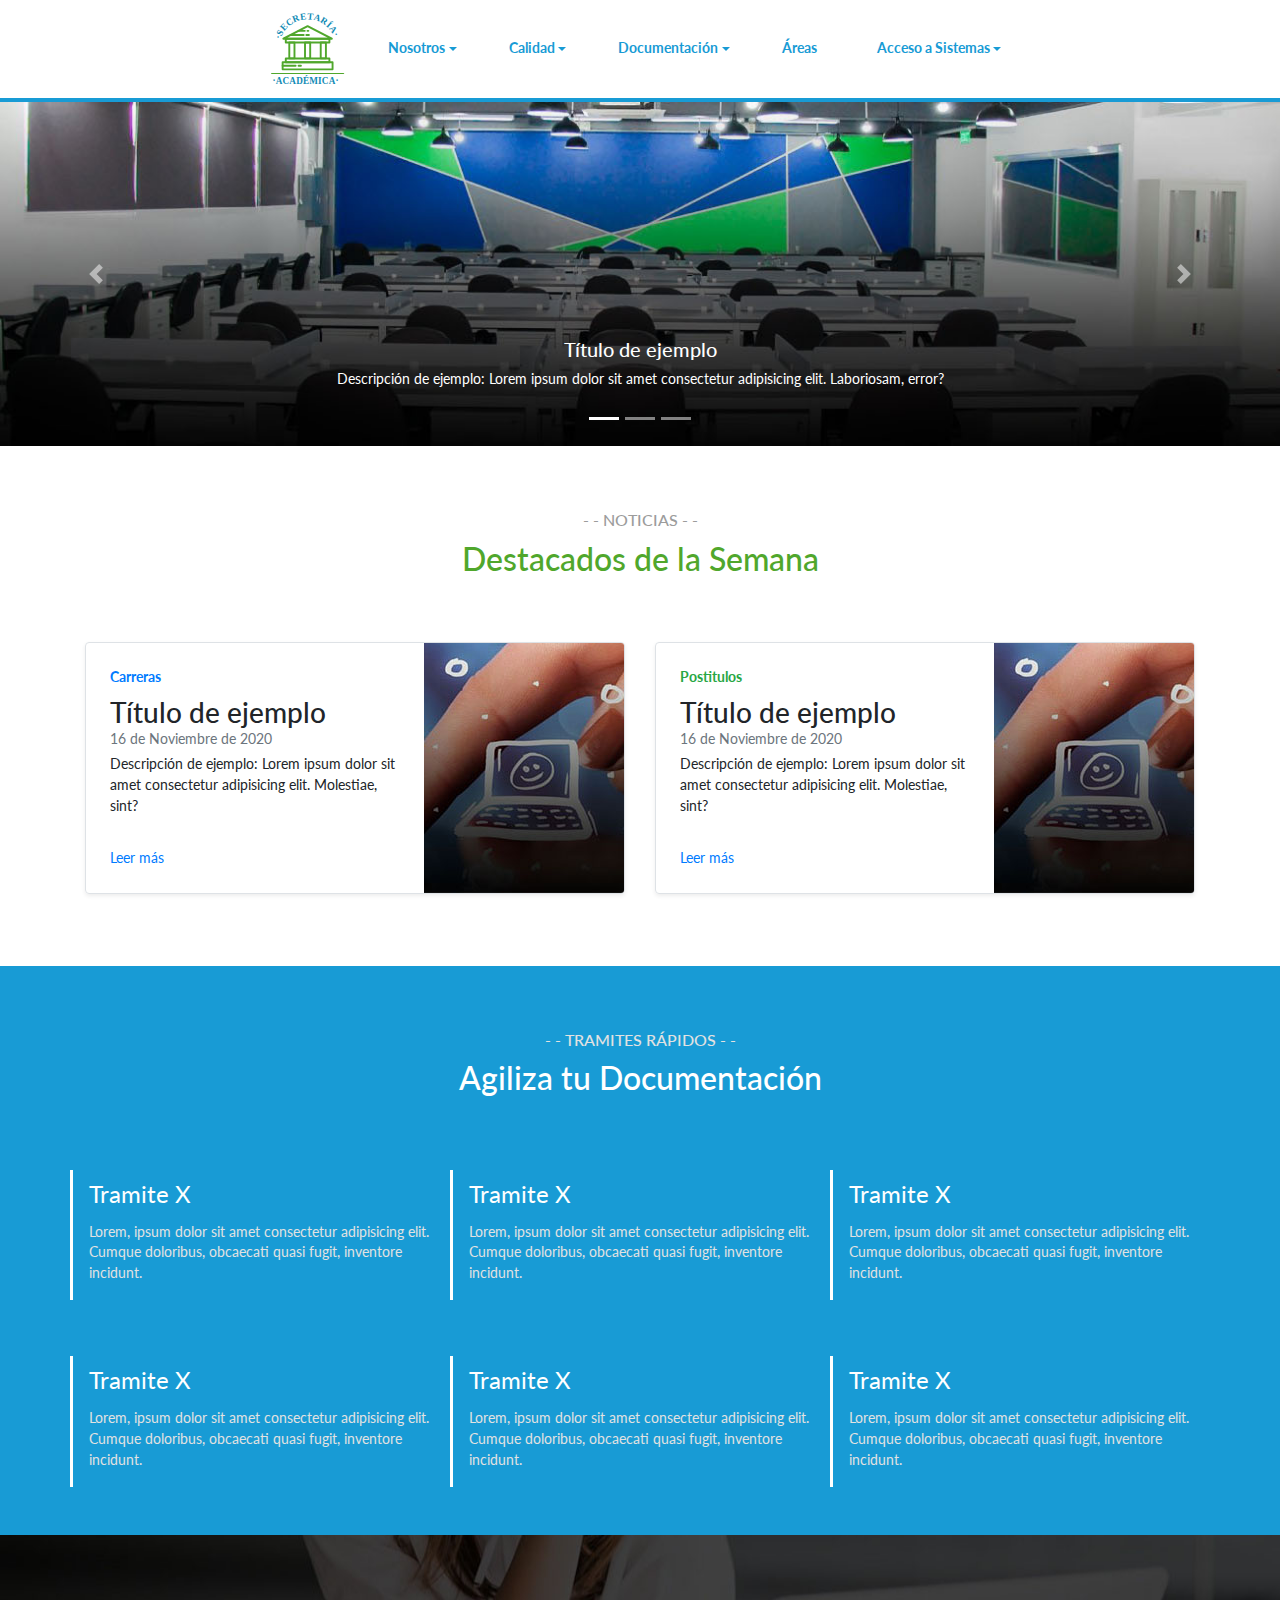
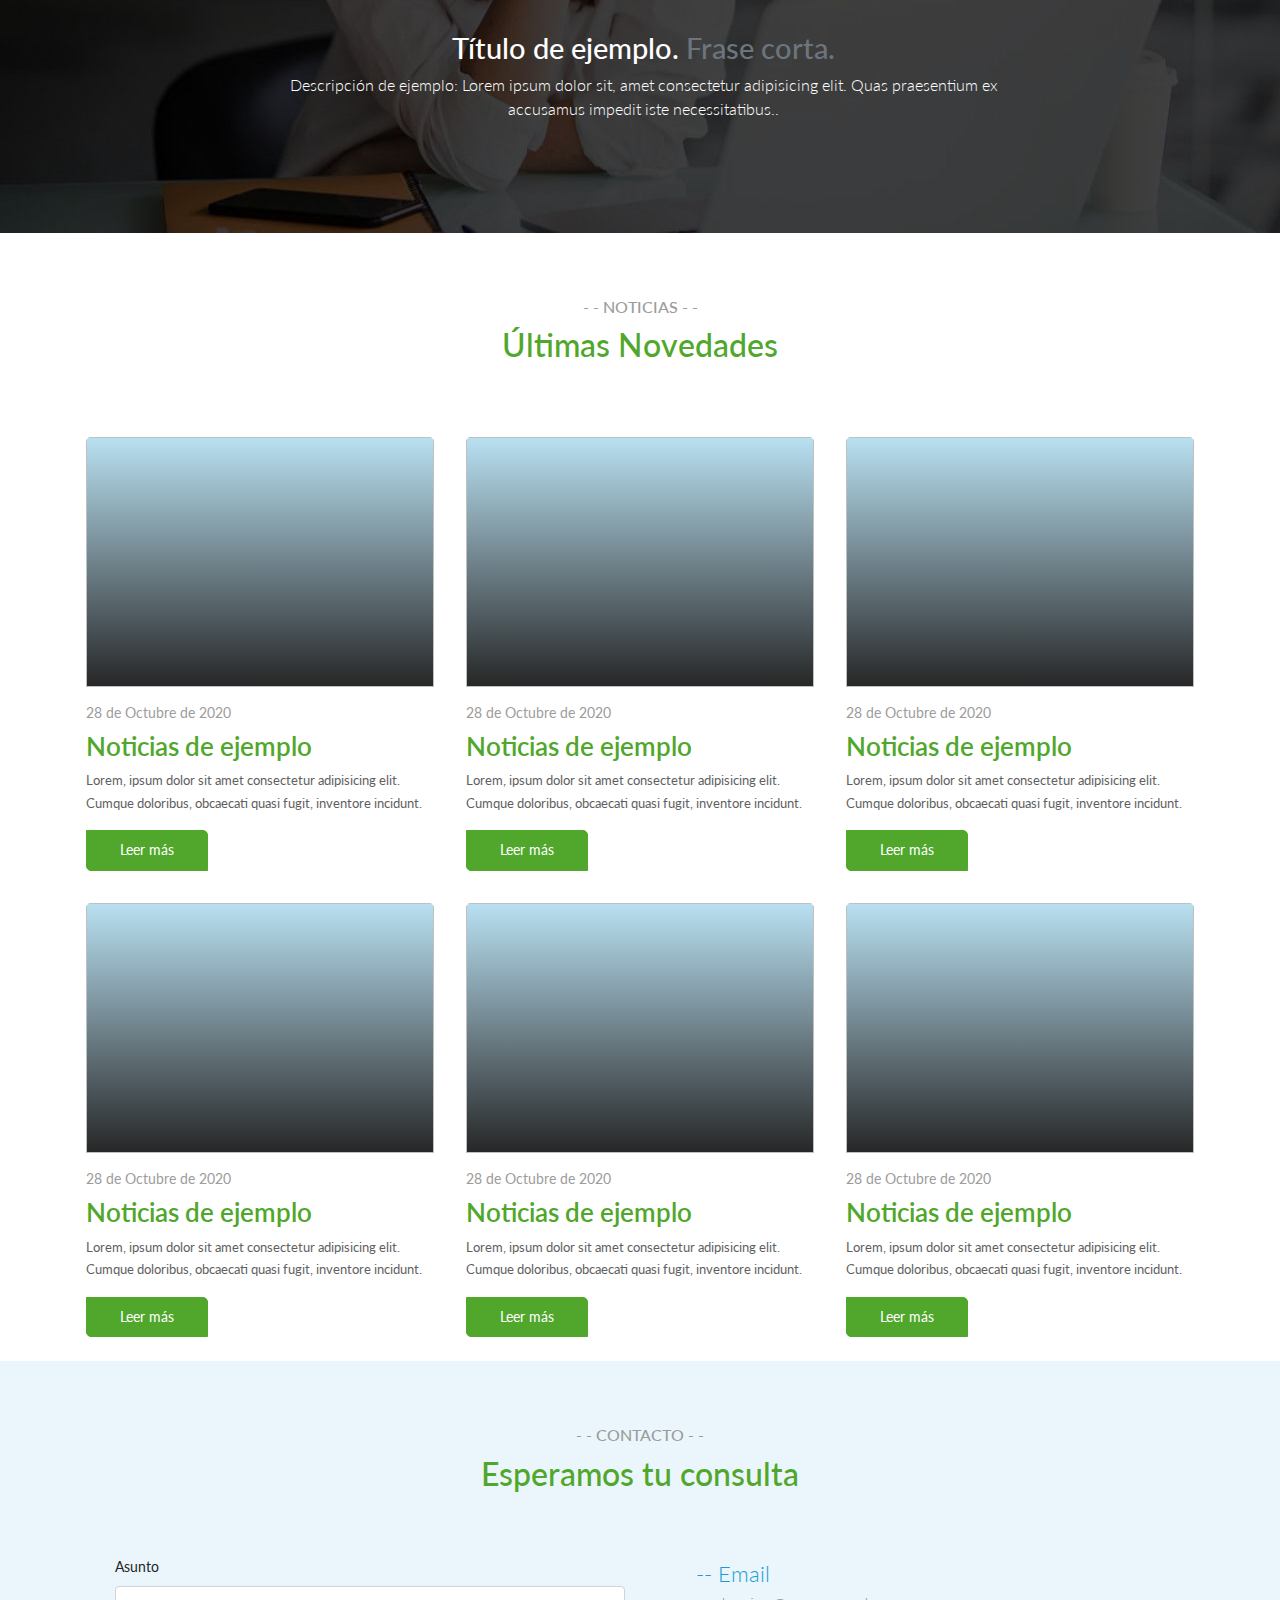
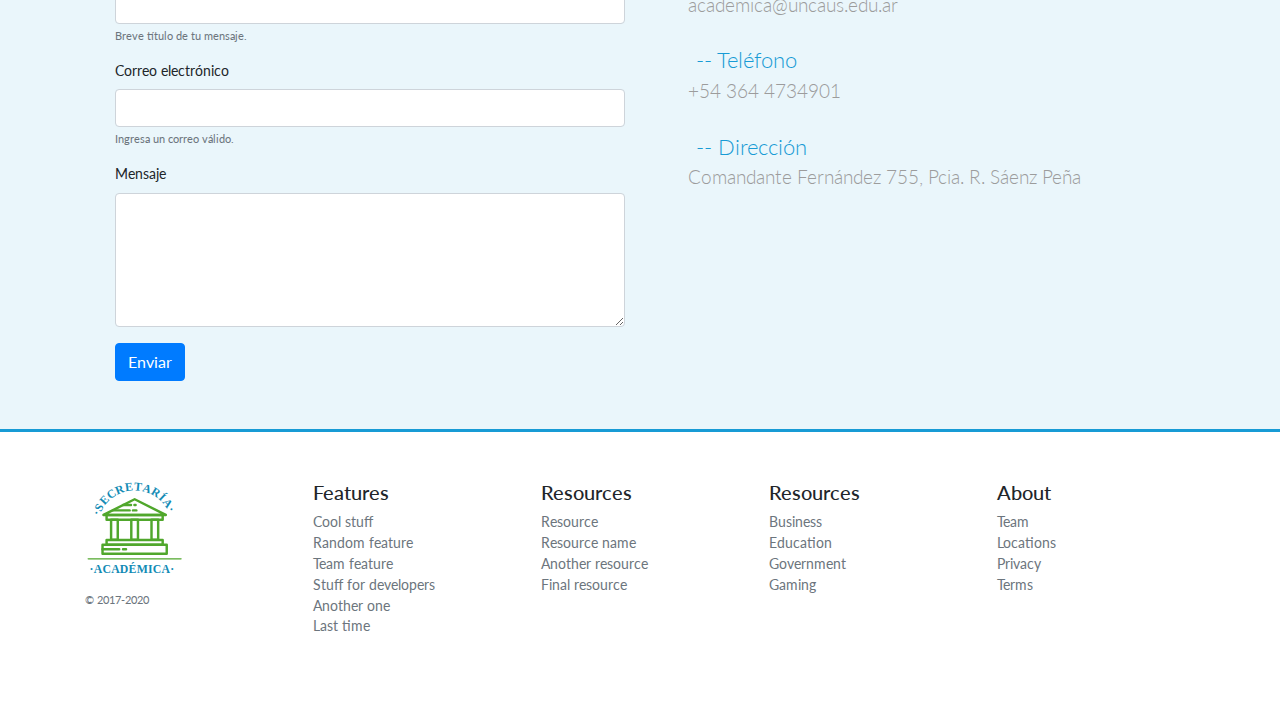
<file: index.html>
<!DOCTYPE html>
<html lang="en">
<head>
	<meta charset="UTF-8">
	<meta name="viewport" content="width=device-width, initial-scale=1.0">
	<title>Secretaría Académica | Universidad Nacional del Chaco Austral</title>
	<link href="images/favicon.ico" rel="shortcut icon" type="image/vnd.microsoft.icon">

	<!-- Bootstrap -->
	<link rel="stylesheet" href="assets/css/bootstrap.css">

	<!-- Google Fonts -->
	<link href="https://fonts.googleapis.com/css2?family=Lato:wght@400;700;900&display=swap" rel="stylesheet">

	<!-- FontAwesome -->
	<link rel="stylesheet" href="https://cdnjs.cloudflare.com/ajax/libs/font-awesome/5.15.1/css/all.min.css" integrity="sha512-+4zCK9k+qNFUR5X+cKL9EIR+ZOhtIloNl9GIKS57V1MyNsYpYcUrUeQc9vNfzsWfV28IaLL3i96P9sdNyeRssA==" crossorigin="anonymous" />

	<!-- Style -->
	<link rel="stylesheet" href="style.css">
</head>
<body>
	<!-- Menu -->
	<nav class="menu w-100 p-0 m-0">
		<div class="container">
			<ul class="w-100 d-flex justify-content-center align-items-center p-0 m-0">

				<!-- Logo -->
				<img src="images/logos/5.svg" class="mr-3" alt="Logo Secretaría Académica" width="7%" style="margin: .7rem 1rem;"> <!-- // Logo-->

				<!-- Menu: NOSOTROS -->
				<li class="p-0 my-0 mx-3">
					<button class="dropdown-toggle" type="button" id="dropdownMenuButton" data-toggle="dropdown" aria-haspopup="true" aria-expanded="false">
						Nosotros
					</button>
					<div class="dropdown-menu" aria-labelledby="dropdownMenuButton">
						<a class="dropdown-item my-1" href="mision.html" target="_blank"><i class="fas fa-university mr-3"></i>Misión</a>
						<a class="dropdown-item my-1" href="vision.html" target="_blank"><i class="far fa-eye mr-3"></i>Visión</a>
						<a class="dropdown-item my-1" href="secretario.html" target="_blank"><i class="far fa-user mr-3"></i>Secretario</a>
						<a class="dropdown-item my-1" href="conocenos.html" target="_blank"><i class="far fa-comments mr-3"></i>Conocenos</a>
					</div>
				</li> <!-- // Menu: NOSOTROS -->

				<!-- Menu: CALIDAD -->
				<li class="p-0 my-0 mx-3">
					<button class="dropdown-toggle" type="button" id="dropdownMenuButton2" data-toggle="dropdown" aria-haspopup="true" aria-expanded="false">
						Calidad
					</button>
					<div class="dropdown-menu" aria-labelledby="dropdownMenuButton2">
						<!-- elementos padre -->
						<a class="dropdown-item my-1" href="#" target="_blank"><i class="fas fa-fire-alt mr-3"></i>Planeamiento</a>
							<!-- elementos hijos -->
							<a class="dropdown-item my-1" href="funcion.html" target="_blank"><i class="fas fa-fire-alt mr-3"></i>Función</a>
							<a class="dropdown-item my-1" href="ordenanzaconeau.html" target="_blank"><i class="fas fa-bullhorn mr-3"></i>Ordenanzas CONEAU</a>
							<a class="dropdown-item my-1" href="accesoconeau.html" target="_blank"><i class="fas fa-book mr-3"></i>Acceso a CONEAU</a>
							<a class="dropdown-item my-1" href="mailto:planeamiento@uncaus.edu.ar" target="_blank"><i class="fas fa-book mr-3"></i>planeamiento@uncaus.edu.ar</a>
					</div>
				</li> <!-- // Menu: CALIDAD -->

				<!-- Menu: DOCUMENTACIÓN -->
				<li class="p-0 my-0 mx-3">
					<button class="dropdown-toggle" type="button" id="dropdownMenuButton3" data-toggle="dropdown" aria-haspopup="true" aria-expanded="false">
						Documentación
					</button>
					<div class="dropdown-menu" aria-labelledby="dropdownMenuButton3">
						<a class="dropdown-item my-1" href="funcion.html" target="_blank"><i class="fas fa-scroll mr-3"></i>Resoluciones</a>
						<a class="dropdown-item my-1" href="ordenanzaconeau.html" target="_blank"><i class="far fa-file-alt mr-3"></i>Disposiciones</a>
					</div>
				</li> <!-- // Menu: DOCUMENTACIÓN -->

				<!-- Menu: ÁREAS -->
				<li class="p-0 my-0 mx-3">
					<button class="megaMenu-click d-flex justify-content-center align-items-center">
						Áreas<i class="fas fa-sort-down ml-2"></i>
					</button>
				</li> <!-- // Menu: ÁREAS -->
				
				<!-- Menu: ACCESO A SISTEMAS -->
				<li class="p-0 my-0 mx-3">
					<button class="dropdown-toggle" type="button" id="dropdownMenuButton5" data-toggle="dropdown" aria-haspopup="true" aria-expanded="false">
						Acceso a Sistemas
					</button>
					<div class="dropdown-menu" aria-labelledby="dropdownMenuButton5">
						<a class="dropdown-item my-1" href="http://virtual.uncaus.edu.ar/" target="_blank"><i class="fas fa-chalkboard-teacher mr-3"></i>Educación Virtual</a>
						<a class="dropdown-item my-1" href="#" target="_blank"><i class="fas fa-book-open mr-3"></i>Biblioteca</a>
					</div>
				</li> <!-- // Menu: ACCESO A SISTEMAS -->
			</ul>
		</div>
	</nav>
	<!-- /Menu -->

	<!-- Soporte Mega Menu -->
	<div class="soporte w-100 position-relative">
		<!-- MEGA MENU -->
		<div class="megaMenu menu-none flex-column flex-lg-row justify-content-between align-items-start">
			<div class="megaMenu-items">
				<!-- Elemento Padre -->
				<span class="megaMenu-title">Gestión de Alumnos</span>
				<!-- Elementos Hijos -->
				<a class="my-1" href="https://guarani3.uncaus.edu.ar/guarani/" target="_blank"><i class="fas fa-laptop mr-3"></i>SIU Guaraní</a>
				<a class="my-1" href="https://mesas.uncaus.edu.ar" target="_blank"><i class="fas fa-pencil-alt mr-3"></i>Mesas</a>
				<a class="my-1" href="http://aulero.uncaus.edu.ar/" target="_blank"><i class="fas fa-building mr-3"></i>Aulero</a>
				<a class="my-1" href="#" target="_blank"><i class="fas fa-tachometer-alt mr-3"></i>Trámites Rápidos</a>
				<a class="my-1" href="mailto:infoalumnado@uncaus.edu.ar"><i class="far fa-envelope mr-3"></i>Contacto 1</a>
				<a class="my-1" href="mailto:alumnado@uncaus.edu.ar"><i class="far fa-envelope mr-3"></i>Contacto 2</a>
			</div>

			<div class="megaMenu-items">
				<!-- Elemento Padre -->
				<span class="megaMenu-title">Títulos</span>
				<!-- Elementos Hijos -->
				<a class="my-1" href="#" target="_blank"><i class="fas fa-level-up-alt mr-3"></i>Estado de Trámite (SIDCer)</a>
				<a class="my-1" href="#" target="_blank"><i class="fas fa-scroll mr-3"></i>Resoluciones Ministeriales</a>
				<a class="my-1" href="#" target="_blank"><i class="fas fa-tasks mr-3"></i>Requisitos para el trámite</a>
				<a class="my-1" href="#" target="_blank"><i class="fas fa-thumbtack mr-3"></i>Novedades</a>
				<a class="my-1" href="mailto:jose@uncaus.edu.ar"><i class="far fa-envelope mr-3"></i>Contcto</a>
			</div>

			<div class="megaMenu-items">
				<!-- Elemento Padre -->
				<span class="megaMenu-title">Equivalencias</span>
				<a class="my-1" href="#" target="_blank"><i class="fas fa-laptop mr-3"></i>Acceso al Sistema</a>
				<a class="my-1" href="#" target="_blank"><i class="fas fa-clipboard-list mr-3"></i>Requisitos</a>							
				<a class="my-1" href="#" target="_blank"><i class="fas fa-mouse mr-3"></i>Tutoriales</a>							
				<a class="my-1" href="mailto:consultasequivalencias@uncaus.edu.ar"><i class="far fa-envelope mr-3"></i>Contacto</a>
			</div>

			<div class="megaMenu-items">
				<!-- Elemento Padre -->
				<span class="megaMenu-title">Pedagogía</span>
				<a class="my-1" href="#" target="_blank"><i class="far fa-address-book mr-3"></i>Mayores de 25</a>
				<a class="my-1" href="#" target="_blank"><i class="far fa-lightbulb mr-3"></i>Orientación</a>							
				<a class="my-1" href="#" target="_blank"><i class="fas fa-award mr-3"></i>Asesoramiento a docentes</a>							
				<a class="my-1" href="mailto:contacto@uncaus.edu.ar"><i class="far fa-envelope mr-3"></i>Contacto</a>
			</div>

			<div class="megaMenu-items">
				<!-- Elemento Padre -->
				<span class="megaMenu-title">Posgrado</span>
				<a class="my-1" href="http://posgrado.uncaus.edu.ar/" target="_blank"><i class="fas fa-laptop mr-3"></i>Acceso al Sistema</a>
			</div>
		</div> <!-- MEGA MENU -->
	</div>
	<!-- /Soporte Mega Menu -->

	<!-- Slider -->
	<div id="carouselExampleCaptions" class="carousel slide" data-ride="carousel">
		<ol class="carousel-indicators">
			<li data-target="#carouselExampleCaptions" data-slide-to="0" class="active"></li>
			<li data-target="#carouselExampleCaptions" data-slide-to="1"></li>
			<li data-target="#carouselExampleCaptions" data-slide-to="2"></li>
		</ol>
		<div class="carousel-inner">
			<div class="carousel-item active">
				<img src="images/1.jpg" class="d-block w-100" alt="...">
				<div class="carousel-caption d-none d-md-block">
					<h5>Título de ejemplo</h5>
					<p>Descripción de ejemplo: Lorem ipsum dolor sit amet consectetur adipisicing elit. Laboriosam, error?</p>
				</div>
			</div>
			<div class="carousel-item">
				<img src="images/2.jpg" class="d-block w-100" alt="...">
				<div class="carousel-caption d-none d-md-block">
					<h5>Título de ejemplo</h5>
					<p>Descripción de ejemplo: Lorem ipsum dolor sit amet consectetur adipisicing elit. Laboriosam, error?</p>
				</div>
			</div>
			<div class="carousel-item">
				<img src="images/3.jpg" class="d-block w-100" alt="...">
				<div class="carousel-caption d-none d-md-block">
					<h5>Título de ejemplo</h5>
					<p>Descripción de ejemplo: Lorem ipsum dolor sit amet consectetur adipisicing elit. Laboriosam, error?</p>
				</div>
			</div>
		</div>
		<a class="carousel-control-prev" href="#carouselExampleCaptions" role="button" data-slide="prev">
			<span class="carousel-control-prev-icon" aria-hidden="true"></span>
			<span class="sr-only">Previous</span>
		</a>
		<a class="carousel-control-next" href="#carouselExampleCaptions" role="button" data-slide="next">
			<span class="carousel-control-next-icon" aria-hidden="true"></span>
			<span class="sr-only">Next</span>
		</a>
	</div>
	<!-- /Slider -->

	<!-- Noticias Trend -->
	<section id="trend">
		<div class="container">
			<div class="row d-flex justify-content-center align-items-center">
				<div class="section-title p-0 my-5 mx-0">
					<h2 data-heading="- - Noticias - -" class="text-center m-0 py-3 px-0">Destacados de la Semana</h2>
				</div>
			</div>
			<div class="row mt-0 mb-5">
				<div class="col-md-6">
					<div class="row no-gutters border rounded overflow-hidden flex-md-row mb-4 shadow-sm h-md-250 position-relative">
						<div class="col p-4 d-flex flex-column position-static">
							<strong class="d-inline-block mb-2 text-primary">Carreras</strong>
							<h3 class="mb-0">Título de ejemplo</h3>
							<div class="mb-1 text-muted">16 de Noviembre de 2020</div>
							<p class="card-text mb-auto">Descripción de ejemplo: Lorem ipsum dolor sit amet consectetur adipisicing elit. Molestiae, sint?</p>
							<a href="#" class="stretched-link">Leer más</a>
						</div>
						<div class="col-auto d-none d-lg-block">
							<img src="images/destacado.jpg" alt="" height="250" width="200">
						</div>
					</div>
				</div>
				<div class="col-md-6">
					<div class="row no-gutters border rounded overflow-hidden flex-md-row mb-4 shadow-sm h-md-250 position-relative">
						<div class="col p-4 d-flex flex-column position-static">
							<strong class="d-inline-block mb-2 text-success">Postitulos</strong>
							<h3 class="mb-0">Título de ejemplo</h3>
							<div class="mb-1 text-muted">16 de Noviembre de 2020</div>
							<p class="card-text mb-auto">Descripción de ejemplo: Lorem ipsum dolor sit amet consectetur adipisicing elit. Molestiae, sint?</p>
							<a href="#" class="stretched-link">Leer más</a>
						</div>
						<div class="col-auto d-none d-lg-block">
							<img src="images/destacado.jpg" alt="" height="250" width="200">
						</div>
					</div>
				</div>
			</div>
		</div>
	</section>

	<!-- /Noticias Trend -->

	<!-- Tramites rápidos -->
	<section id="tramites">
		<div class="container">
			<div class="row d-flex justify-content-center align-items-center">
				<div class="section-title p-0 my-5 mx-0">
					<h2 data-heading="- - Tramites Rápidos - -" class="text-center m-0 py-3 px-0">Agiliza tu Documentación</h2>
				</div>
			</div>
			<div class="row d-flex justify-content-center align-items-center">
				<div class="col-sm-12 tramites-content d-flex justify-content-center align-items-start flex-wrap p-0 m-0">
					<div class="col-lg-4 col-md-6 col-sm-12 py-0 px-3 mx-0 mt-2 mb-5 d-flex flex-column tramites-item">
						<i class="far fa-file-archive"></i>
						<span class="tramites-item__title">Tramite X</span>
						<p class="tramites-item__description">Lorem, ipsum dolor sit amet consectetur adipisicing elit. Cumque doloribus, obcaecati quasi fugit, inventore incidunt.</p>
					</div>
					<div class="col-lg-4 col-md-6 col-sm-12 py-0 px-3 mx-0 mt-2 mb-5 d-flex flex-column tramites-item">
						<i class="fas fa-inbox"></i>
						<span class="tramites-item__title">Tramite X</span>
						<p class="tramites-item__description">Lorem, ipsum dolor sit amet consectetur adipisicing elit. Cumque doloribus, obcaecati quasi fugit, inventore incidunt.</p>
					</div>
					<div class="col-lg-4 col-md-6 col-sm-12 py-0 px-3 mx-0 mt-2 mb-5 d-flex flex-column tramites-item">
						<i class="far fa-file-archive"></i>
						<span class="tramites-item__title">Tramite X</span>
						<p class="tramites-item__description">Lorem, ipsum dolor sit amet consectetur adipisicing elit. Cumque doloribus, obcaecati quasi fugit, inventore incidunt.</p>
					</div>
					<div class="col-lg-4 col-md-6 col-sm-12 py-0 px-3 mx-0 mt-2 mb-5 d-flex flex-column tramites-item">
						<i class="fas fa-inbox"></i>
						<span class="tramites-item__title">Tramite X</span>
						<p class="tramites-item__description">Lorem, ipsum dolor sit amet consectetur adipisicing elit. Cumque doloribus, obcaecati quasi fugit, inventore incidunt.</p>
					</div>
					<div class="col-lg-4 col-md-6 col-sm-12 py-0 px-3 mx-0 mt-2 mb-5 d-flex flex-column tramites-item">
						<i class="far fa-file-archive"></i>
						<span class="tramites-item__title">Tramite X</span>
						<p class="tramites-item__description">Lorem, ipsum dolor sit amet consectetur adipisicing elit. Cumque doloribus, obcaecati quasi fugit, inventore incidunt.</p>
					</div>
					<div class="col-lg-4 col-md-6 col-sm-12 py-0 px-3 mx-0 mt-2 mb-5 d-flex flex-column tramites-item">
						<i class="fas fa-inbox"></i>
						<span class="tramites-item__title">Tramite X</span>
						<p class="tramites-item__description">Lorem, ipsum dolor sit amet consectetur adipisicing elit. Cumque doloribus, obcaecati quasi fugit, inventore incidunt.</p>
					</div>
				</div>
			</div>
		</div>
	</section>
	<!-- /Tramites rápidos -->

	<!-- Features -->
	<div class="container-fluid py-5" style="background: url(images/mujer.jpg); background-position: bottom center;">
		<div class="row featurette d-flex justify-content-center align-items-center">
			<div class="col-md-7 order-md-2 py-5 pr-2 text-center">
				<h2 class="featurette-heading text-white" style="font-size: 1.8rem;">Título de ejemplo. <span class="text-muted">Frase corta.</span></h2>
				<p class="lead text-white" style="font-size: 1rem;">Descripción de ejemplo: Lorem ipsum dolor sit, amet consectetur adipisicing elit. Quas praesentium ex accusamus impedit iste necessitatibus..</p>
			</div>
		</div>
	</div>
	<!-- /Features -->

	<!-- Noticias -->
	<section id="noticias">
		<div class="container">
			<div class="row d-flex justify-content-center align-items-center">
				<div class="section-title p-0 my-5 mx-0">
					<h2 data-heading="- - Noticias - -" class="text-center m-0 py-3 px-0">Últimas Novedades</h2>
				</div>
			</div>
			<div class="row d-flex justify-content-center align-items-center">				
				<div class="col-lg-4 col-md-6 col-sm-12 py-0 px-3 mx-0 my-2 mb-4 d-flex flex-column noticias-item">
					<img class="noticias-item__img w-100"></img>
					<span class="noticias-item__date">28 de Octubre de 2020</span>
					<h3 class="noticias-item__title">Noticias de ejemplo</h3>
					<p class="noticias-item__resumen">Lorem, ipsum dolor sit amet consectetur adipisicing elit. Cumque doloribus, obcaecati quasi fugit, inventore incidunt.</p>
					<a href="#" class="noticias-item__redMore text-center">Leer más</a>
				</div>
				<div class="col-lg-4 col-md-6 col-sm-12 py-0 px-3 mx-0 my-2 mb-4 d-flex flex-column noticias-item">
					<img class="noticias-item__img w-100"></img>
					<span class="noticias-item__date">28 de Octubre de 2020</span>
					<h3 class="noticias-item__title">Noticias de ejemplo</h3>
					<p class="noticias-item__resumen">Lorem, ipsum dolor sit amet consectetur adipisicing elit. Cumque doloribus, obcaecati quasi fugit, inventore incidunt.</p>
					<a href="#" class="noticias-item__redMore text-center">Leer más</a>
				</div>
				<div class="col-lg-4 col-md-6 col-sm-12 py-0 px-3 mx-0 my-2 mb-4 d-flex flex-column noticias-item">
					<img class="noticias-item__img w-100"></img>
					<span class="noticias-item__date">28 de Octubre de 2020</span>
					<h3 class="noticias-item__title">Noticias de ejemplo</h3>
					<p class="noticias-item__resumen">Lorem, ipsum dolor sit amet consectetur adipisicing elit. Cumque doloribus, obcaecati quasi fugit, inventore incidunt.</p>
					<a href="#" class="noticias-item__redMore text-center">Leer más</a>
				</div>
				<div class="col-lg-4 col-md-6 col-sm-12 py-0 px-3 mx-0 my-2 mb-4 d-flex flex-column noticias-item">
					<img class="noticias-item__img w-100"></img>
					<span class="noticias-item__date">28 de Octubre de 2020</span>
					<h3 class="noticias-item__title">Noticias de ejemplo</h3>
					<p class="noticias-item__resumen">Lorem, ipsum dolor sit amet consectetur adipisicing elit. Cumque doloribus, obcaecati quasi fugit, inventore incidunt.</p>
					<a href="#" class="noticias-item__redMore text-center">Leer más</a>
				</div>
				<div class="col-lg-4 col-md-6 col-sm-12 py-0 px-3 mx-0 my-2 mb-4 d-flex flex-column noticias-item">
					<img class="noticias-item__img w-100"></img>
					<span class="noticias-item__date">28 de Octubre de 2020</span>
					<h3 class="noticias-item__title">Noticias de ejemplo</h3>
					<p class="noticias-item__resumen">Lorem, ipsum dolor sit amet consectetur adipisicing elit. Cumque doloribus, obcaecati quasi fugit, inventore incidunt.</p>
					<a href="#" class="noticias-item__redMore text-center">Leer más</a>
				</div>
				<div class="col-lg-4 col-md-6 col-sm-12 py-0 px-3 mx-0 my-2 mb-4 d-flex flex-column noticias-item">
					<img class="noticias-item__img w-100"></img>
					<span class="noticias-item__date">28 de Octubre de 2020</span>
					<h3 class="noticias-item__title">Noticias de ejemplo</h3>
					<p class="noticias-item__resumen">Lorem, ipsum dolor sit amet consectetur adipisicing elit. Cumque doloribus, obcaecati quasi fugit, inventore incidunt.</p>
					<a href="#" class="noticias-item__redMore text-center">Leer más</a>
				</div>					
			</div>
		</div>
	</section>
	<!-- /Noticias -->

	<!-- Contacto -->
	<section id="contacto" class="pb-5">
		<div class="container">
			<div class="row d-flex justify-content-center align-items-center">
				<div class="section-title p-0 my-5 mx-0">
					<h2 data-heading="- - Contacto - -" class="text-center m-0 py-3 px-0">Esperamos tu consulta</h2>
				</div>
			</div>
			<div class="contacto__form col-sm-12 d-flex flex-column flex-md-row justify-content-center align-items-center align-items-md-start">			
				<form class="col-sm-12 col-md-6">
					<div class="form-group">
						<label for="asuntoContacto">Asunto</label>
						<input type="text" class="form-control" id="asuntoContacto" aria-describedby="asuntoHelp">
						<small id="asuntoHelp" class="form-text text-muted">Breve título de tu mensaje.</small>
					</div>
					<div class="form-group">
						<label for="emailContacto">Correo electrónico</label>
						<input type="email" class="form-control" id="emailContacto" aria-describedby="emailHelp">
						<small id="emailHelp" class="form-text text-muted">Ingresa un correo válido.</small>
					</div>
					<div class="form-group">
						<label for="mensajeContacto">Mensaje</label>
						<textarea class="form-control" id="mensajeContacto" rows="5"></textarea>
					</div>
					<button type="submit" class="btn btn-primary">Enviar</button>
				</form>

				<div class="datosContacto col-sm-12 col-md-6 pl-md-5 pt-4 pt-md-0">
					<div class="email mb-4">
						<p class="m-0 p-0"><i class="fas fa-envelope mr-2"></i>-- Email</p>
						<span>academica@uncaus.edu.ar</span>
					</div>
					<div class="telefono mb-4">
						<p class="m-0 p-0"><i class="fas fa-phone mr-2"></i>-- Teléfono</p>
						<span>+54 364 4734901</span>
					</div>
					<div class="direccion mb-4">
						<p class="m-0 p-0"><i class="fas fa-map-marker-alt mr-2"></i>-- Dirección</p>
						<span>Comandante Fernández 755, Pcia. R. Sáenz Peña</span>
					</div>
					<div class="socialMedia d-flex justify-content-center justify-content-md-start align-items-center py-4">
						<a href="#" target="_blank"><i class="fab fa-facebook mr-4"></i></a>
						<a href="#" target="_blank"><i class="fab fa-instagram mr-4"></i></a>
						<a href="#" target="_blank"><i class="fab fa-twitter"></i></a>
					</div>
				</div>
			</div>
		</div>
	</section>
	<!-- /Contacto -->

	<!-- Footer -->
	<footer class="container py-5">
		<div class="row">
		<div class="col-12 col-md">
			<img src="images/logos/5.svg" class="mb-3" alt="Logo Secretaría Académica" width="50%">
			<small class="d-block mb-3 text-muted">&copy; 2017-2020</small>
		</div>
		<div class="col-6 col-md">
			<h5>Features</h5>
			<ul class="list-unstyled text-small">
			<li><a class="text-muted" href="#">Cool stuff</a></li>
			<li><a class="text-muted" href="#">Random feature</a></li>
			<li><a class="text-muted" href="#">Team feature</a></li>
			<li><a class="text-muted" href="#">Stuff for developers</a></li>
			<li><a class="text-muted" href="#">Another one</a></li>
			<li><a class="text-muted" href="#">Last time</a></li>
			</ul>
		</div>
		<div class="col-6 col-md">
			<h5>Resources</h5>
			<ul class="list-unstyled text-small">
			<li><a class="text-muted" href="#">Resource</a></li>
			<li><a class="text-muted" href="#">Resource name</a></li>
			<li><a class="text-muted" href="#">Another resource</a></li>
			<li><a class="text-muted" href="#">Final resource</a></li>
			</ul>
		</div>
		<div class="col-6 col-md">
			<h5>Resources</h5>
			<ul class="list-unstyled text-small">
			<li><a class="text-muted" href="#">Business</a></li>
			<li><a class="text-muted" href="#">Education</a></li>
			<li><a class="text-muted" href="#">Government</a></li>
			<li><a class="text-muted" href="#">Gaming</a></li>
			</ul>
		</div>
		<div class="col-6 col-md">
			<h5>About</h5>
			<ul class="list-unstyled text-small">
			<li><a class="text-muted" href="#">Team</a></li>
			<li><a class="text-muted" href="#">Locations</a></li>
			<li><a class="text-muted" href="#">Privacy</a></li>
			<li><a class="text-muted" href="#">Terms</a></li>
			</ul>
		</div>
		</div>
	</footer>
	<!-- /Footer -->

	<!-- Scripts -->
	<script src="assets/js/jquery.js"></script>
	<script src="assets/js/bootstrap.bundle.js"></script>
	<script src="https://cdn.jsdelivr.net/npm/popper.js@1.16.1/dist/umd/popper.min.js" integrity="sha384-9/reFTGAW83EW2RDu2S0VKaIzap3H66lZH81PoYlFhbGU+6BZp6G7niu735Sk7lN" crossorigin="anonymous"></script>
	<script src="assets/js/bootstrap.js"></script>
	<script src="assets/js/scripts.js"></script>
</body>
</html>
</file>
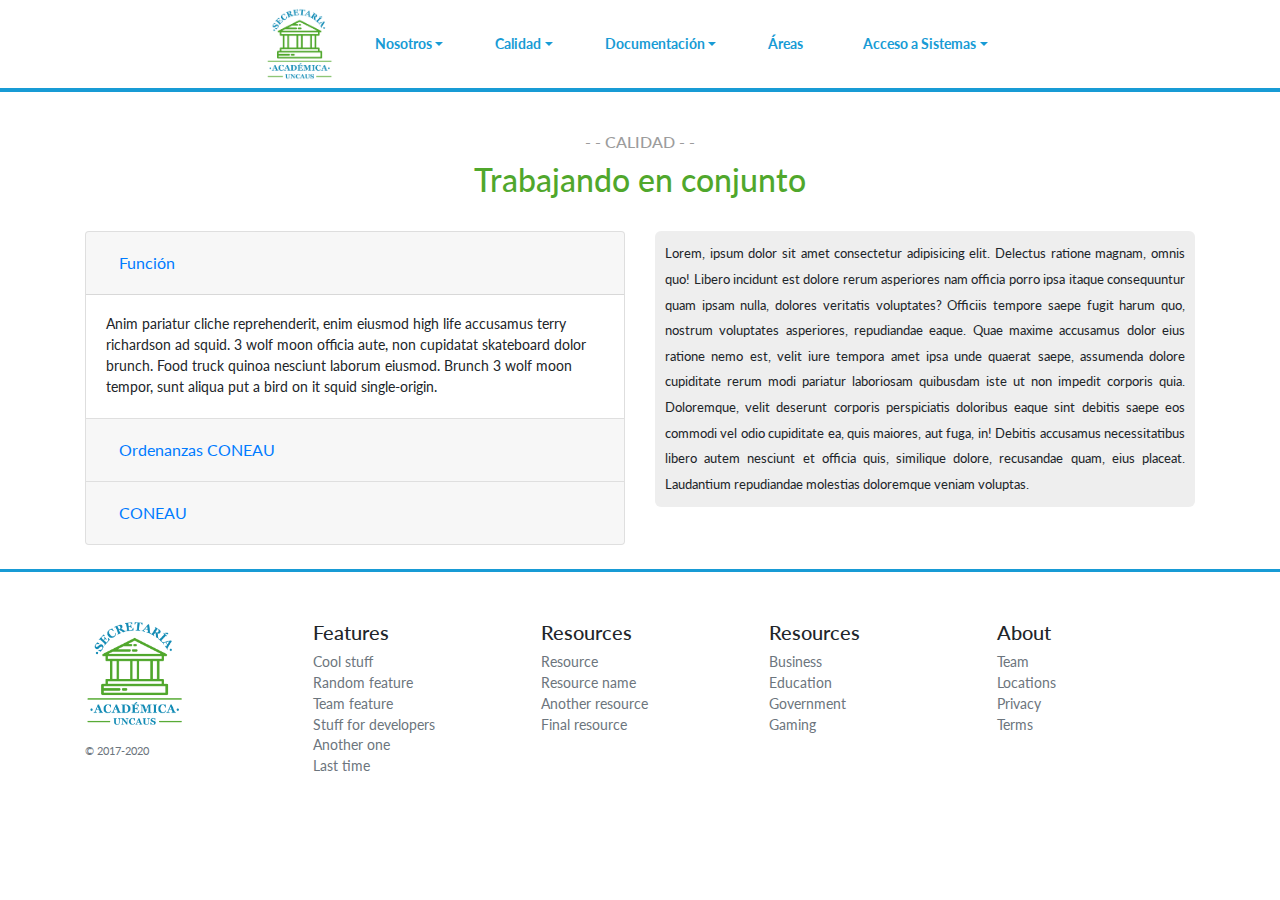
<file: calidad.html>
<!DOCTYPE html>
<html lang="en">
<head>
	<meta charset="UTF-8">
	<meta name="viewport" content="width=device-width, initial-scale=1.0">
	<title>Secretaría Académica | Universidad Nacional del Chaco Austral</title>
	<link href="images/favicon.ico" rel="shortcut icon" type="image/vnd.microsoft.icon">

	<!-- Bootstrap -->
	<link rel="stylesheet" href="https://stackpath.bootstrapcdn.com/bootstrap/4.5.2/css/bootstrap.min.css">

	<!-- Google Fonts -->
	<link href="https://fonts.googleapis.com/css2?family=Lato:wght@400;700;900&display=swap" rel="stylesheet">

	<!-- FontAwesome -->
	<link rel="stylesheet" href="https://cdnjs.cloudflare.com/ajax/libs/font-awesome/5.15.1/css/all.min.css" integrity="sha512-+4zCK9k+qNFUR5X+cKL9EIR+ZOhtIloNl9GIKS57V1MyNsYpYcUrUeQc9vNfzsWfV28IaLL3i96P9sdNyeRssA==" crossorigin="anonymous" />

	<!-- Style -->
	<link rel="stylesheet" href="style.css">
</head>
<body>
	<!-- Menu -->
	<nav class="menu w-100 p-0 m-0">
		<div class="container">
			<ul class="w-100 d-flex justify-content-center align-items-center p-0 m-0">

				<!-- Logo -->
				<img src="images/logos/4.png" class="mr-3 py-2" alt="Logo Secretaría Académica" width="6%"> <!-- // Logo-->

				<!-- Menu: NOSOTROS -->
				<li class="p-0 my-0 mx-3">
					<button class="dropdown-toggle" type="button" id="dropdownMenuButton" data-toggle="dropdown" aria-haspopup="true" aria-expanded="false">
						Nosotros
					</button>
					<div class="dropdown-menu" aria-labelledby="dropdownMenuButton">
						<a class="dropdown-item my-1" href="mision.html" target="_blank"><i class="fas fa-university mr-3"></i>Misión</a>
						<a class="dropdown-item my-1" href="vision.html" target="_blank"><i class="far fa-eye mr-3"></i>Visión</a>
						<a class="dropdown-item my-1" href="secretario.html" target="_blank"><i class="far fa-user mr-3"></i>Secretario</a>
						<a class="dropdown-item my-1" href="conocenos.html" target="_blank"><i class="far fa-comments mr-3"></i>Conocenos</a>
					</div>
				</li> <!-- // Menu: NOSOTROS -->

				<!-- Menu: CALIDAD -->
				<li class="p-0 my-0 mx-3">
					<button class="dropdown-toggle" type="button" id="dropdownMenuButton2" data-toggle="dropdown" aria-haspopup="true" aria-expanded="false">
						Calidad
					</button>
					<div class="dropdown-menu" aria-labelledby="dropdownMenuButton2">
						<!-- elementos padre -->
						<a class="dropdown-item my-1" href="#" target="_blank"><i class="fas fa-fire-alt mr-3"></i>Planeamiento</a>
							<!-- elementos hijos -->
							<a class="dropdown-item my-1" href="funcion.html" target="_blank"><i class="fas fa-fire-alt mr-3"></i>Función</a>
							<a class="dropdown-item my-1" href="ordenanzaconeau.html" target="_blank"><i class="fas fa-bullhorn mr-3"></i>Ordenanzas CONEAU</a>
							<a class="dropdown-item my-1" href="accesoconeau.html" target="_blank"><i class="fas fa-book mr-3"></i>Acceso a CONEAU</a>
							<a class="dropdown-item my-1" href="mailto:planeamiento@uncaus.edu.ar" target="_blank"><i class="fas fa-book mr-3"></i>planeamiento@uncaus.edu.ar</a>
					</div>
				</li> <!-- // Menu: CALIDAD -->

				<!-- Menu: DOCUMENTACIÓN -->
				<li class="p-0 my-0 mx-3">
					<button class="dropdown-toggle" type="button" id="dropdownMenuButton3" data-toggle="dropdown" aria-haspopup="true" aria-expanded="false">
						Documentación
					</button>
					<div class="dropdown-menu" aria-labelledby="dropdownMenuButton3">
						<a class="dropdown-item my-1" href="funcion.html" target="_blank"><i class="fas fa-scroll mr-3"></i>Resoluciones</a>
						<a class="dropdown-item my-1" href="ordenanzaconeau.html" target="_blank"><i class="far fa-file-alt mr-3"></i>Disposiciones</a>
					</div>
				</li> <!-- // Menu: DOCUMENTACIÓN -->

				<!-- Menu: ÁREAS -->
				<li class="p-0 my-0 mx-3">
					<button class="megaMenu-click d-flex justify-content-center align-items-center">
						Áreas<i class="fas fa-sort-down ml-2"></i>
					</button>
				</li> <!-- // Menu: ÁREAS -->
				
				<!-- Menu: ACCESO A SISTEMAS -->
				<li class="p-0 my-0 mx-3">
					<button class="dropdown-toggle" type="button" id="dropdownMenuButton5" data-toggle="dropdown" aria-haspopup="true" aria-expanded="false">
						Acceso a Sistemas
					</button>
					<div class="dropdown-menu" aria-labelledby="dropdownMenuButton5">
						<a class="dropdown-item my-1" href="http://virtual.uncaus.edu.ar/" target="_blank"><i class="fas fa-chalkboard-teacher mr-3"></i>Educación Virtual</a>
						<a class="dropdown-item my-1" href="#" target="_blank"><i class="fas fa-book-open mr-3"></i>Biblioteca</a>
					</div>
				</li> <!-- // Menu: ACCESO A SISTEMAS -->
			</ul>
		</div>
	</nav>
	<!-- /Menu -->

	<!-- Calidad -->
	<section id="calidad" class="pb-4">
		<div class="container">
			<div class="row d-flex justify-content-center align-items-center">
				<div class="section-title p-0 mt-4 mb-3 mx-0">
					<h2 data-heading="- - Calidad - -" class="text-center m-0 py-3 px-0">Trabajando en conjunto</h2>
				</div>
			</div>
			<div class="row">
				<div class="col-sm-12 col-md-6">
					<div class="accordion" id="accordionExample">
						<div class="card">
							<div class="card-header" id="headingOne">
								<h2 class="mb-0">
									<button class="btn btn-link btn-block text-left" type="button" data-toggle="collapse" data-target="#collapseOne" aria-expanded="true" aria-controls="collapseOne">
									Función
									</button>
								</h2>
							</div>

							<div id="collapseOne" class="collapse show" aria-labelledby="headingOne" data-parent="#accordionExample">
								<div class="card-body">
								Anim pariatur cliche reprehenderit, enim eiusmod high life accusamus terry richardson ad squid. 3 wolf moon officia aute, non cupidatat skateboard dolor brunch. Food truck quinoa nesciunt laborum eiusmod. Brunch 3 wolf moon tempor, sunt aliqua put a bird on it squid single-origin.
								</div>
							</div>
						</div>
						<div class="card">
							<div class="card-header" id="headingTwo">
								<h2 class="mb-0">
									<button class="btn btn-link btn-block text-left collapsed" type="button" data-toggle="collapse" data-target="#collapseTwo" aria-expanded="false" aria-controls="collapseTwo">
									Ordenanzas CONEAU
									</button>
								</h2>
							</div>
							<div id="collapseTwo" class="collapse" aria-labelledby="headingTwo" data-parent="#accordionExample">
								<div class="card-body">
								Anim pariatur cliche reprehenderit, enim eiusmod high life accusamus terry richardson ad squid. 3 wolf moon officia aute, non cupidatat skateboard dolor brunch.
								</div>
							</div>
						</div>
						<div class="card">
							<div class="card-header" id="headingThree">
								<h2 class="mb-0">
									<button class="btn btn-link btn-block text-left collapsed" type="button" data-toggle="collapse" data-target="#collapseThree" aria-expanded="false" aria-controls="collapseThree">
									CONEAU
									</button>
								</h2>
							</div>
							<div id="collapseThree" class="collapse" aria-labelledby="headingThree" data-parent="#accordionExample">
								<div class="card-body">
								Acceso al sistema
								</div>
							</div>
						</div>
					</div>
				</div>
				<div class="col-sm-12 col-md-6">
					<p class="mision-paragrhap text-justify">Lorem, ipsum dolor sit amet consectetur adipisicing elit. Delectus ratione magnam, omnis quo! Libero incidunt est dolore rerum asperiores nam officia porro ipsa itaque consequuntur quam ipsam nulla, dolores veritatis voluptates? Officiis tempore saepe fugit harum quo, nostrum voluptates asperiores, repudiandae eaque. Quae maxime accusamus dolor eius ratione nemo est, velit iure tempora amet ipsa unde quaerat saepe, assumenda dolore cupiditate rerum modi pariatur laboriosam quibusdam iste ut non impedit corporis quia. Doloremque, velit deserunt corporis perspiciatis doloribus eaque sint debitis saepe eos commodi vel odio cupiditate ea, quis maiores, aut fuga, in! Debitis accusamus necessitatibus libero autem nesciunt et officia quis, similique dolore, recusandae quam, eius placeat. Laudantium repudiandae molestias doloremque veniam voluptas.</p>
				</div>
			</div>
		</div>
	</section>
	<!-- /Calidad -->

	<!-- Footer -->
	<footer class="container py-5">
		<div class="row">
		<div class="col-12 col-md">
			<img src="images/logos/4.png" class="mb-3" alt="Logo Secretaría Académica" width="50%">
			<small class="d-block mb-3 text-muted">&copy; 2017-2020</small>
		</div>
		<div class="col-6 col-md">
			<h5>Features</h5>
			<ul class="list-unstyled text-small">
			<li><a class="text-muted" href="#">Cool stuff</a></li>
			<li><a class="text-muted" href="#">Random feature</a></li>
			<li><a class="text-muted" href="#">Team feature</a></li>
			<li><a class="text-muted" href="#">Stuff for developers</a></li>
			<li><a class="text-muted" href="#">Another one</a></li>
			<li><a class="text-muted" href="#">Last time</a></li>
			</ul>
		</div>
		<div class="col-6 col-md">
			<h5>Resources</h5>
			<ul class="list-unstyled text-small">
			<li><a class="text-muted" href="#">Resource</a></li>
			<li><a class="text-muted" href="#">Resource name</a></li>
			<li><a class="text-muted" href="#">Another resource</a></li>
			<li><a class="text-muted" href="#">Final resource</a></li>
			</ul>
		</div>
		<div class="col-6 col-md">
			<h5>Resources</h5>
			<ul class="list-unstyled text-small">
			<li><a class="text-muted" href="#">Business</a></li>
			<li><a class="text-muted" href="#">Education</a></li>
			<li><a class="text-muted" href="#">Government</a></li>
			<li><a class="text-muted" href="#">Gaming</a></li>
			</ul>
		</div>
		<div class="col-6 col-md">
			<h5>About</h5>
			<ul class="list-unstyled text-small">
			<li><a class="text-muted" href="#">Team</a></li>
			<li><a class="text-muted" href="#">Locations</a></li>
			<li><a class="text-muted" href="#">Privacy</a></li>
			<li><a class="text-muted" href="#">Terms</a></li>
			</ul>
		</div>
		</div>
	</footer>
	<!-- /Footer -->

	<!-- Scripts -->
	<script src="https://code.jquery.com/jquery-3.5.1.js" integrity="sha256-QWo7LDvxbWT2tbbQ97B53yJnYU3WhH/C8ycbRAkjPDc=" crossorigin="anonymous"></script>
	<script src="https://stackpath.bootstrapcdn.com/bootstrap/4.5.2/js/bootstrap.min.js"></script>
	<script src="https://stackpath.bootstrapcdn.com/bootstrap/4.5.2/js/bootstrap.bundle.min.js"></script>

	<script>
		$('.dropdown-toggle').dropdown();
		
		$('.megaMenu-click').click(function() {
			if($('.megaMenu').hasClass('menu-none')) {
				$('.megaMenu').removeClass('menu-none');
				$('.megaMenu').addClass('menu-show');
				$('.megaMenu').removeClass('show');
			} else {
				$('.megaMenu').addClass('menu-none');
				$('.megaMenu').removeClass('menu-show');
				$('.megaMenu').removeClass('show');
			}
		});

		$('.dropdown-toggle').click(function() {
			$('.megaMenu').addClass('menu-none');
			$('.megaMenu').removeClass('menu-show');
			$('.megaMenu').removeClass('show');
		});
	</script>
</body>
</html>
</file>
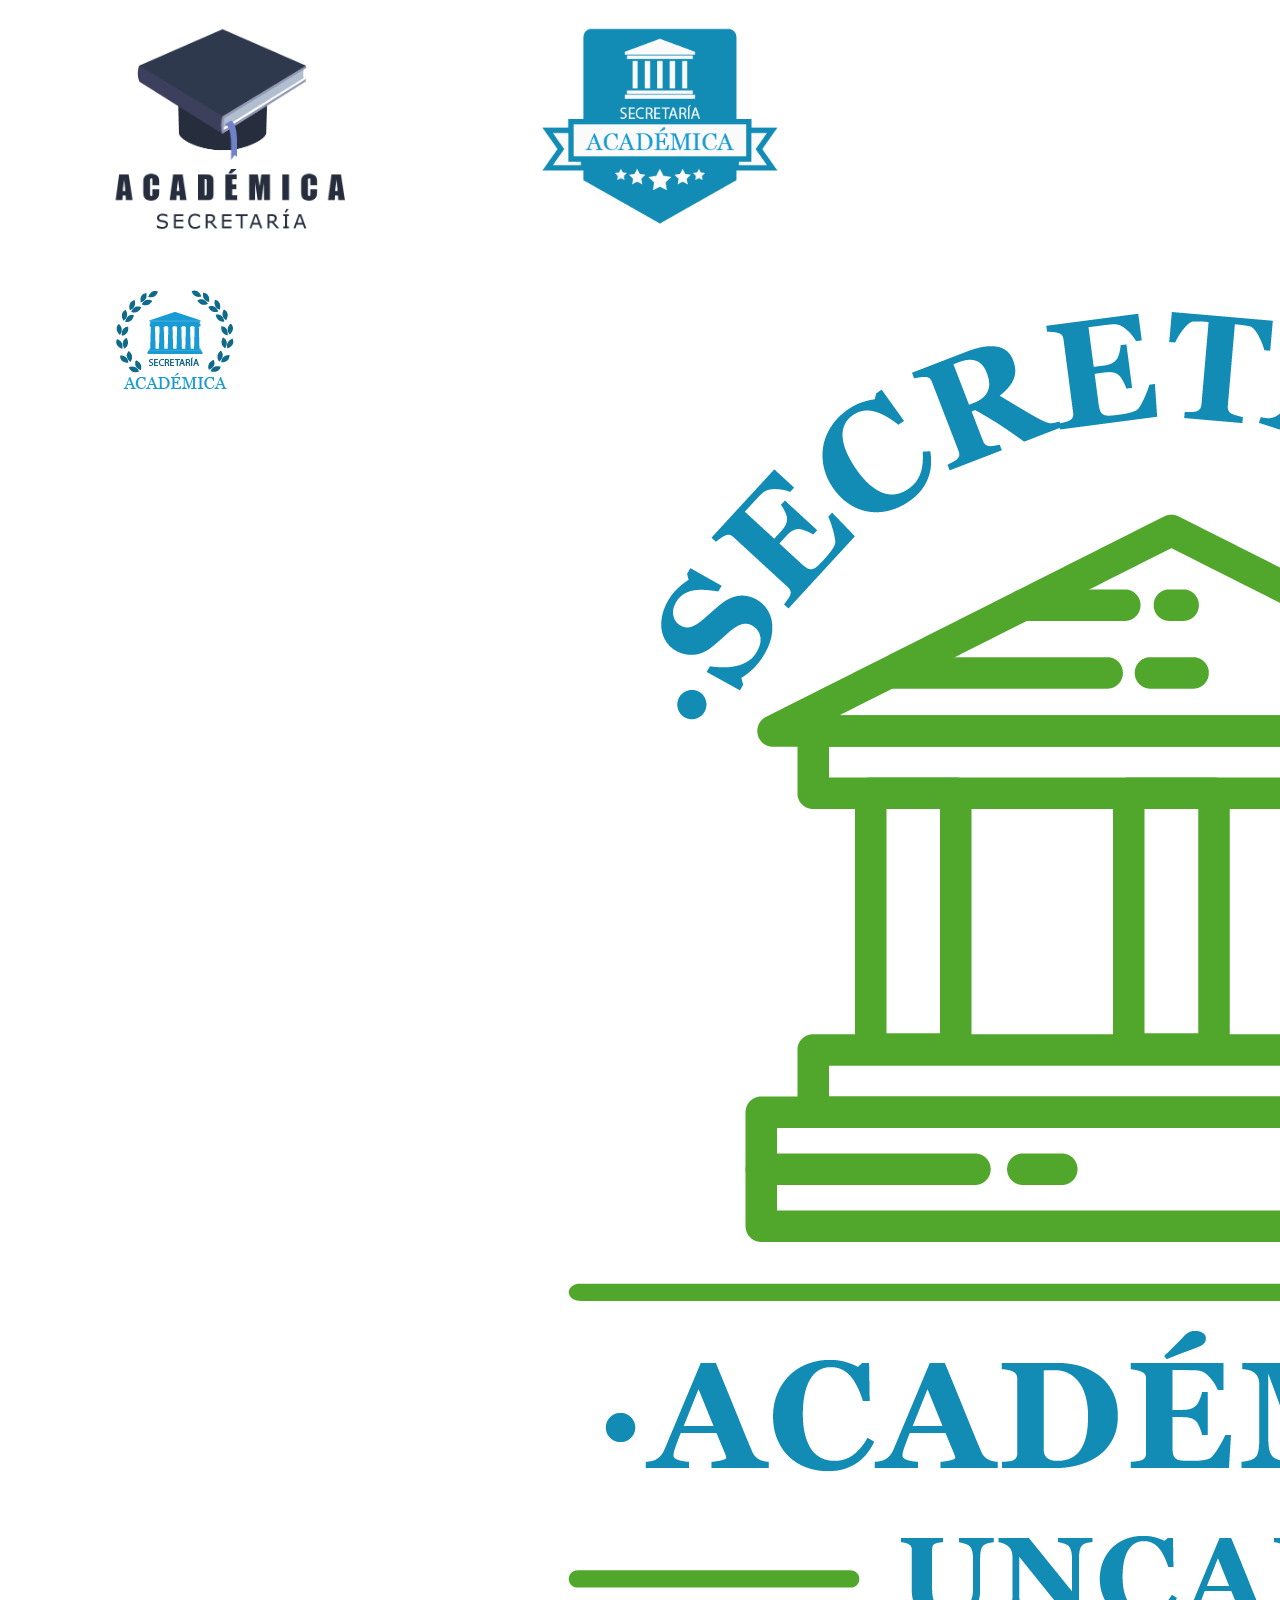
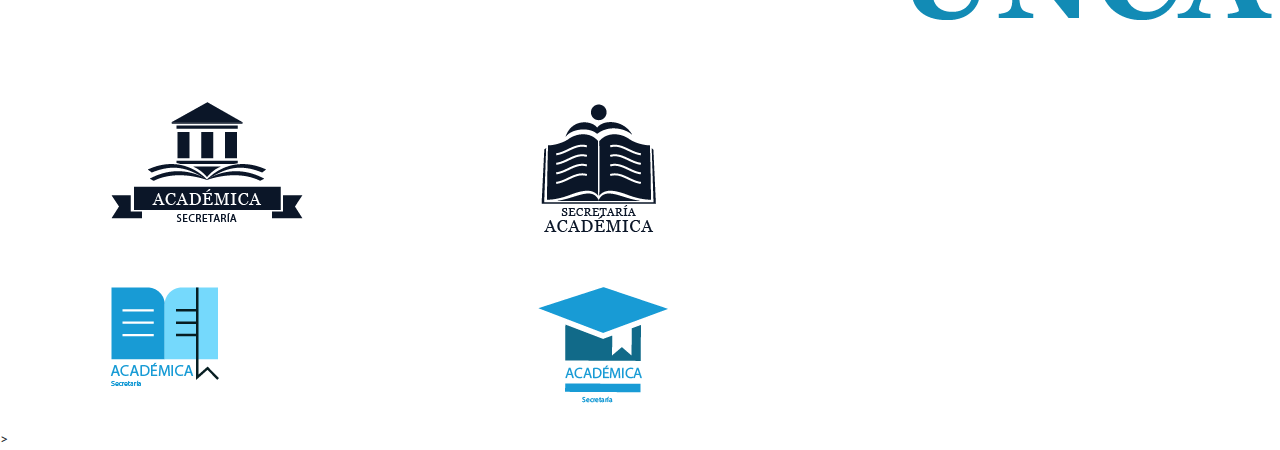
<file: logos.html>
<!DOCTYPE html>
<html lang="en">
<head>
	<meta charset="UTF-8">
	<meta name="viewport" content="width=device-width, initial-scale=1.0">
	<title>Secretaría Académica | Universidad Nacional del Chaco Austral</title>
	<link href="images/favicon.ico" rel="shortcut icon" type="image/vnd.microsoft.icon">

	<!-- Bootstrap -->
	<link rel="stylesheet" href="https://stackpath.bootstrapcdn.com/bootstrap/4.5.2/css/bootstrap.min.css">

	<!-- Google Fonts -->
	<link href="https://fonts.googleapis.com/css2?family=Lato:wght@400;700;900&display=swap" rel="stylesheet">

	<!-- FontAwesome -->
	<link rel="stylesheet" href="https://cdnjs.cloudflare.com/ajax/libs/font-awesome/5.15.1/css/all.min.css" integrity="sha512-+4zCK9k+qNFUR5X+cKL9EIR+ZOhtIloNl9GIKS57V1MyNsYpYcUrUeQc9vNfzsWfV28IaLL3i96P9sdNyeRssA==" crossorigin="anonymous" />

	<!-- Style -->
	<link rel="stylesheet" href="style.css">
</head>
<body>
    <div class="container">
        <div class="row">
            <div class="col-lg-4 col-md-6 col-sm-12 m-4">
                <img src="images/logos/1.png" alt="" width="70%">
            </div>
            <div class="col-lg-4 col-md-6 col-sm-12 m-4">
                <img src="images/logos/2.png" alt="" width="70%">
            </div>
            <div class="col-lg-4 col-md-6 col-sm-12 m-4">
                <img src="images/logos/3.png" alt="">
            </div>
            <div class="col-lg-4 col-md-6 col-sm-12 m-4">
                <img src="images/logos/4.png" alt="">
            </div>
            <div class="col-lg-4 col-md-6 col-sm-12 m-4">
                <img src="images/logos/5.png" alt="">
            </div>
            <div class="col-lg-4 col-md-6 col-sm-12 m-4">
                <img src="images/logos/6.png" alt="">
            </div>
            <div class="col-lg-4 col-md-6 col-sm-12 m-4">
                <img src="images/logos/7.png" alt="">
            </div>
            <div class="col-lg-4 col-md-6 col-sm-12 m-4">
                <img src="images/logos/8.png" alt="">
            </div>
        </div>
    </div>
</body>
</html>>
</file>
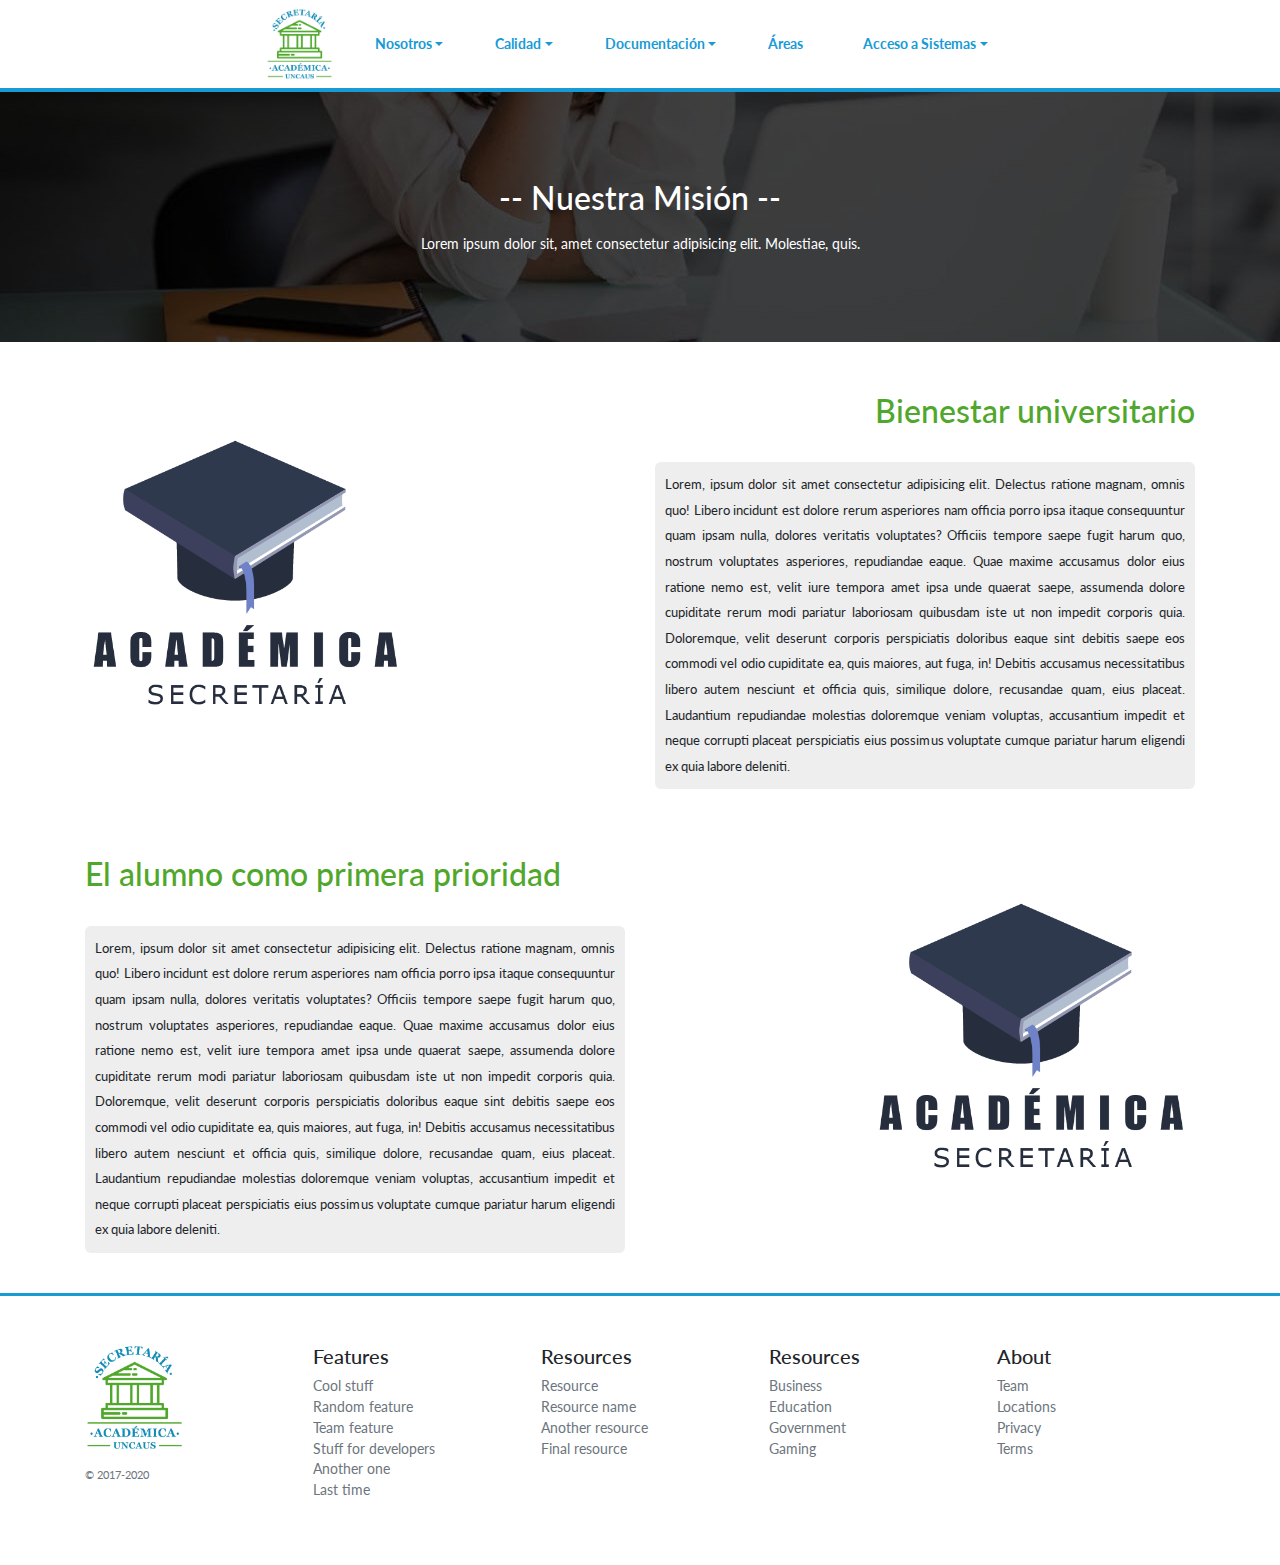
<file: mision.html>
<!DOCTYPE html>
<html lang="en">
<head>
	<meta charset="UTF-8">
	<meta name="viewport" content="width=device-width, initial-scale=1.0">
	<title>Secretaría Académica | Universidad Nacional del Chaco Austral</title>
	<link href="images/favicon.ico" rel="shortcut icon" type="image/vnd.microsoft.icon">

	<!-- Bootstrap -->
	<link rel="stylesheet" href="https://stackpath.bootstrapcdn.com/bootstrap/4.5.2/css/bootstrap.min.css">

	<!-- Google Fonts -->
	<link href="https://fonts.googleapis.com/css2?family=Lato:wght@400;700;900&display=swap" rel="stylesheet">

	<!-- FontAwesome -->
	<link rel="stylesheet" href="https://cdnjs.cloudflare.com/ajax/libs/font-awesome/5.15.1/css/all.min.css" integrity="sha512-+4zCK9k+qNFUR5X+cKL9EIR+ZOhtIloNl9GIKS57V1MyNsYpYcUrUeQc9vNfzsWfV28IaLL3i96P9sdNyeRssA==" crossorigin="anonymous" />

	<!-- Style -->
	<link rel="stylesheet" href="style.css">
</head>
<body>
	<!-- Menu -->
	<nav class="menu w-100 p-0 m-0">
		<div class="container">
			<ul class="w-100 d-flex justify-content-center align-items-center p-0 m-0">

				<!-- Logo -->
				<img src="images/logos/4.png" class="mr-3 py-2" alt="Logo Secretaría Académica" width="6%"> <!-- // Logo-->

				<!-- Menu: NOSOTROS -->
				<li class="p-0 my-0 mx-3">
					<button class="dropdown-toggle" type="button" id="dropdownMenuButton" data-toggle="dropdown" aria-haspopup="true" aria-expanded="false">
						Nosotros
					</button>
					<div class="dropdown-menu" aria-labelledby="dropdownMenuButton">
						<a class="dropdown-item my-1" href="mision.html" target="_blank"><i class="fas fa-university mr-3"></i>Misión</a>
						<a class="dropdown-item my-1" href="vision.html" target="_blank"><i class="far fa-eye mr-3"></i>Visión</a>
						<a class="dropdown-item my-1" href="secretario.html" target="_blank"><i class="far fa-user mr-3"></i>Secretario</a>
						<a class="dropdown-item my-1" href="conocenos.html" target="_blank"><i class="far fa-comments mr-3"></i>Conocenos</a>
					</div>
				</li> <!-- // Menu: NOSOTROS -->

				<!-- Menu: CALIDAD -->
				<li class="p-0 my-0 mx-3">
					<button class="dropdown-toggle" type="button" id="dropdownMenuButton2" data-toggle="dropdown" aria-haspopup="true" aria-expanded="false">
						Calidad
					</button>
					<div class="dropdown-menu" aria-labelledby="dropdownMenuButton2">
						<!-- elementos padre -->
						<a class="dropdown-item my-1" href="#" target="_blank"><i class="fas fa-fire-alt mr-3"></i>Planeamiento</a>
							<!-- elementos hijos -->
							<a class="dropdown-item my-1" href="funcion.html" target="_blank"><i class="fas fa-fire-alt mr-3"></i>Función</a>
							<a class="dropdown-item my-1" href="ordenanzaconeau.html" target="_blank"><i class="fas fa-bullhorn mr-3"></i>Ordenanzas CONEAU</a>
							<a class="dropdown-item my-1" href="accesoconeau.html" target="_blank"><i class="fas fa-book mr-3"></i>Acceso a CONEAU</a>
							<a class="dropdown-item my-1" href="mailto:planeamiento@uncaus.edu.ar" target="_blank"><i class="fas fa-book mr-3"></i>planeamiento@uncaus.edu.ar</a>
					</div>
				</li> <!-- // Menu: CALIDAD -->

				<!-- Menu: DOCUMENTACIÓN -->
				<li class="p-0 my-0 mx-3">
					<button class="dropdown-toggle" type="button" id="dropdownMenuButton3" data-toggle="dropdown" aria-haspopup="true" aria-expanded="false">
						Documentación
					</button>
					<div class="dropdown-menu" aria-labelledby="dropdownMenuButton3">
						<a class="dropdown-item my-1" href="funcion.html" target="_blank"><i class="fas fa-scroll mr-3"></i>Resoluciones</a>
						<a class="dropdown-item my-1" href="ordenanzaconeau.html" target="_blank"><i class="far fa-file-alt mr-3"></i>Disposiciones</a>
					</div>
				</li> <!-- // Menu: DOCUMENTACIÓN -->

				<!-- Menu: ÁREAS -->
				<li class="p-0 my-0 mx-3">
					<button class="megaMenu-click d-flex justify-content-center align-items-center">
						Áreas<i class="fas fa-sort-down ml-2"></i>
					</button>
				</li> <!-- // Menu: ÁREAS -->
				
				<!-- Menu: ACCESO A SISTEMAS -->
				<li class="p-0 my-0 mx-3">
					<button class="dropdown-toggle" type="button" id="dropdownMenuButton5" data-toggle="dropdown" aria-haspopup="true" aria-expanded="false">
						Acceso a Sistemas
					</button>
					<div class="dropdown-menu" aria-labelledby="dropdownMenuButton5">
						<a class="dropdown-item my-1" href="http://virtual.uncaus.edu.ar/" target="_blank"><i class="fas fa-chalkboard-teacher mr-3"></i>Educación Virtual</a>
						<a class="dropdown-item my-1" href="#" target="_blank"><i class="fas fa-book-open mr-3"></i>Biblioteca</a>
					</div>
				</li> <!-- // Menu: ACCESO A SISTEMAS -->
			</ul>
		</div>
	</nav>
	<!-- /Menu -->

	<!-- Banner Mision -->
	<div class="banner-mision d-flex flex-column justify-content-center align-items-center" style="width:100%;height:250px;">
		<h2 class="text-white mb-3 mx-0 mt-0 p-0">-- Nuestra Misión --</h2>
		<p class="text-white p-0 m-0">Lorem ipsum dolor sit, amet consectetur adipisicing elit. Molestiae, quis.</p>
	</div>
	<!-- /Banner Mision -->

	<!-- Misión -->
	<section id="mision" class="pb-4">
		<div class="container">
			<div class="row d-flex justify-content-center align-items-center">

				<!-- imagen -->
				<div class="col-lg-6 col-sm-12">
					<img src="images/logos/1.png" alt="" width="60%">
				</div> <!-- /imagen -->

				<!-- texto -->
				<div class="col-lg-6 col-sm-12">
					<div class="section-title p-0 mt-4 mb-3 mx-0">
						<h2 class="text-right m-0 py-3 px-0">Bienestar universitario</h2>
					</div>
					<p class="mision-paragrhap text-justify">Lorem, ipsum dolor sit amet consectetur adipisicing elit. Delectus ratione magnam, omnis quo! Libero incidunt est dolore rerum asperiores nam officia porro ipsa itaque consequuntur quam ipsam nulla, dolores veritatis voluptates? Officiis tempore saepe fugit harum quo, nostrum voluptates asperiores, repudiandae eaque. Quae maxime accusamus dolor eius ratione nemo est, velit iure tempora amet ipsa unde quaerat saepe, assumenda dolore cupiditate rerum modi pariatur laboriosam quibusdam iste ut non impedit corporis quia. Doloremque, velit deserunt corporis perspiciatis doloribus eaque sint debitis saepe eos commodi vel odio cupiditate ea, quis maiores, aut fuga, in! Debitis accusamus necessitatibus libero autem nesciunt et officia quis, similique dolore, recusandae quam, eius placeat. Laudantium repudiandae molestias doloremque veniam voluptas, accusantium impedit et neque corrupti placeat perspiciatis eius possimus voluptate cumque pariatur harum eligendi ex quia labore deleniti.</p>			
				</div> <!-- /texto -->

				<!-- texto -->
				<div class="col-lg-6 col-sm-12">
					<div class="section-title p-0 mt-4 mb-3 mx-0">
						<h2 class="text-left m-0 py-3 px-0">El alumno como primera prioridad</h2>
					</div>
					<p class="mision-paragrhap text-justify">Lorem, ipsum dolor sit amet consectetur adipisicing elit. Delectus ratione magnam, omnis quo! Libero incidunt est dolore rerum asperiores nam officia porro ipsa itaque consequuntur quam ipsam nulla, dolores veritatis voluptates? Officiis tempore saepe fugit harum quo, nostrum voluptates asperiores, repudiandae eaque. Quae maxime accusamus dolor eius ratione nemo est, velit iure tempora amet ipsa unde quaerat saepe, assumenda dolore cupiditate rerum modi pariatur laboriosam quibusdam iste ut non impedit corporis quia. Doloremque, velit deserunt corporis perspiciatis doloribus eaque sint debitis saepe eos commodi vel odio cupiditate ea, quis maiores, aut fuga, in! Debitis accusamus necessitatibus libero autem nesciunt et officia quis, similique dolore, recusandae quam, eius placeat. Laudantium repudiandae molestias doloremque veniam voluptas, accusantium impedit et neque corrupti placeat perspiciatis eius possimus voluptate cumque pariatur harum eligendi ex quia labore deleniti.</p>			
				</div> <!-- /texto -->

				<!-- imagen -->
				<div class="col-lg-6 col-sm-12 text-right">
					<img src="images/logos/1.png" alt="" width="60%">
				</div> <!-- /imagen -->

			</div>			
		</div>
	</section>
	<!-- /Misión -->

	<!-- Footer -->
	<footer class="container py-5">
		<div class="row">
		<div class="col-12 col-md">
			<img src="images/logos/4.png" class="mb-3" alt="Logo Secretaría Académica" width="50%">
			<small class="d-block mb-3 text-muted">&copy; 2017-2020</small>
		</div>
		<div class="col-6 col-md">
			<h5>Features</h5>
			<ul class="list-unstyled text-small">
			<li><a class="text-muted" href="#">Cool stuff</a></li>
			<li><a class="text-muted" href="#">Random feature</a></li>
			<li><a class="text-muted" href="#">Team feature</a></li>
			<li><a class="text-muted" href="#">Stuff for developers</a></li>
			<li><a class="text-muted" href="#">Another one</a></li>
			<li><a class="text-muted" href="#">Last time</a></li>
			</ul>
		</div>
		<div class="col-6 col-md">
			<h5>Resources</h5>
			<ul class="list-unstyled text-small">
			<li><a class="text-muted" href="#">Resource</a></li>
			<li><a class="text-muted" href="#">Resource name</a></li>
			<li><a class="text-muted" href="#">Another resource</a></li>
			<li><a class="text-muted" href="#">Final resource</a></li>
			</ul>
		</div>
		<div class="col-6 col-md">
			<h5>Resources</h5>
			<ul class="list-unstyled text-small">
			<li><a class="text-muted" href="#">Business</a></li>
			<li><a class="text-muted" href="#">Education</a></li>
			<li><a class="text-muted" href="#">Government</a></li>
			<li><a class="text-muted" href="#">Gaming</a></li>
			</ul>
		</div>
		<div class="col-6 col-md">
			<h5>About</h5>
			<ul class="list-unstyled text-small">
			<li><a class="text-muted" href="#">Team</a></li>
			<li><a class="text-muted" href="#">Locations</a></li>
			<li><a class="text-muted" href="#">Privacy</a></li>
			<li><a class="text-muted" href="#">Terms</a></li>
			</ul>
		</div>
		</div>
	</footer>
	<!-- /Footer -->

	<!-- Scripts -->
	<script src="https://code.jquery.com/jquery-3.5.1.js" integrity="sha256-QWo7LDvxbWT2tbbQ97B53yJnYU3WhH/C8ycbRAkjPDc=" crossorigin="anonymous"></script>
	<script src="https://stackpath.bootstrapcdn.com/bootstrap/4.5.2/js/bootstrap.min.js"></script>
	<script src="https://stackpath.bootstrapcdn.com/bootstrap/4.5.2/js/bootstrap.bundle.min.js"></script>

	<script>
		$('.dropdown-toggle').dropdown();
		
		$('.megaMenu-click').click(function() {
			if($('.megaMenu').hasClass('menu-none')) {
				$('.megaMenu').removeClass('menu-none');
				$('.megaMenu').addClass('menu-show');
				$('.megaMenu').removeClass('show');
			} else {
				$('.megaMenu').addClass('menu-none');
				$('.megaMenu').removeClass('menu-show');
				$('.megaMenu').removeClass('show');
			}
		});

		$('.dropdown-toggle').click(function() {
			$('.megaMenu').addClass('menu-none');
			$('.megaMenu').removeClass('menu-show');
			$('.megaMenu').removeClass('show');
		});
	</script>
</body>
</html>
</file>
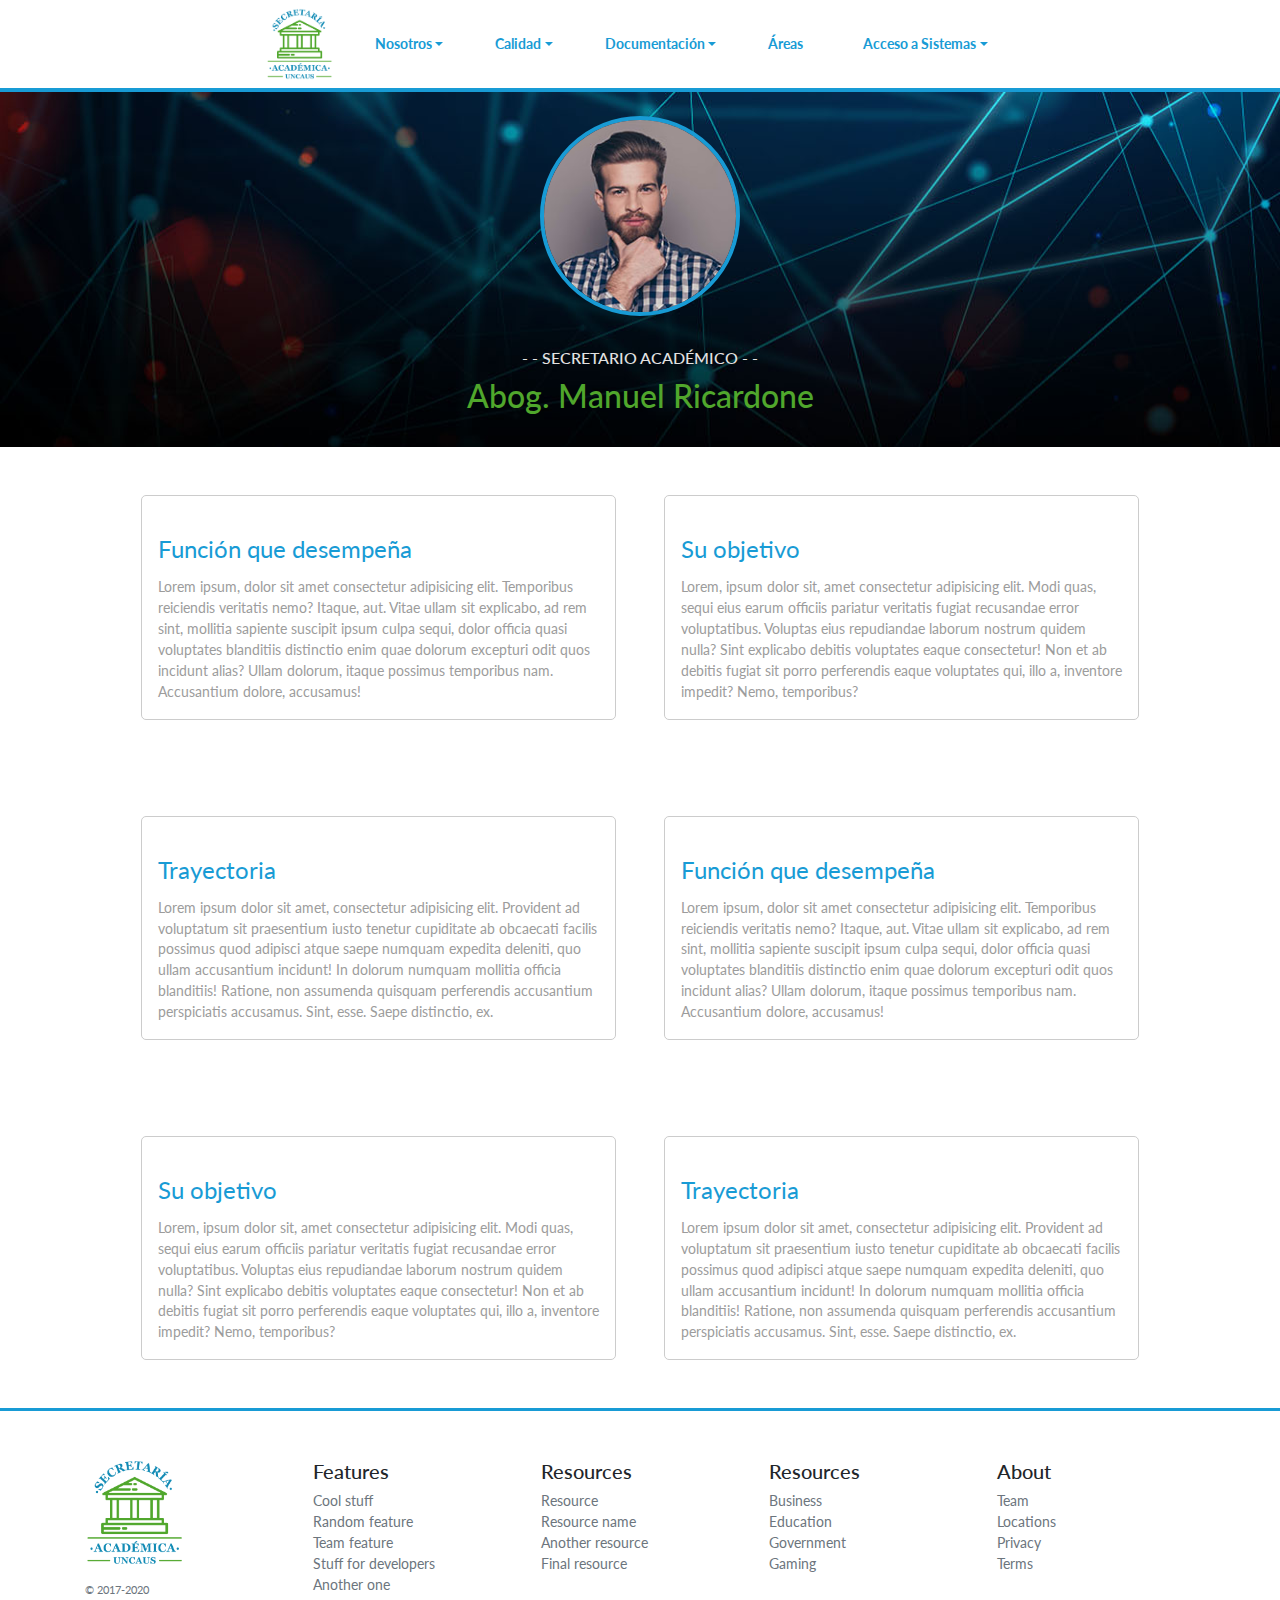
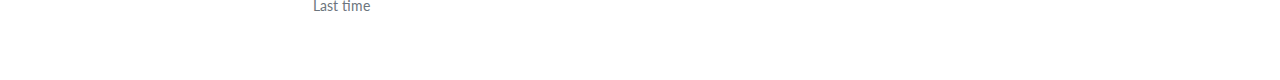
<file: secretario.html>
<!DOCTYPE html>
<html lang="en">
<head>
	<meta charset="UTF-8">
	<meta name="viewport" content="width=device-width, initial-scale=1.0">
	<title>Secretaría Académica | Universidad Nacional del Chaco Austral</title>
	<link href="images/favicon.ico" rel="shortcut icon" type="image/vnd.microsoft.icon">

	<!-- Bootstrap -->
	<link rel="stylesheet" href="https://stackpath.bootstrapcdn.com/bootstrap/4.5.2/css/bootstrap.min.css">

	<!-- Google Fonts -->
	<link href="https://fonts.googleapis.com/css2?family=Lato:wght@400;700;900&display=swap" rel="stylesheet">

	<!-- FontAwesome -->
	<link rel="stylesheet" href="https://cdnjs.cloudflare.com/ajax/libs/font-awesome/5.15.1/css/all.min.css" integrity="sha512-+4zCK9k+qNFUR5X+cKL9EIR+ZOhtIloNl9GIKS57V1MyNsYpYcUrUeQc9vNfzsWfV28IaLL3i96P9sdNyeRssA==" crossorigin="anonymous" />

	<!-- Style -->
	<link rel="stylesheet" href="style.css">
</head>
<body>
	<!-- Menu -->
	<nav class="menu w-100 p-0 m-0">
		<div class="container">
			<ul class="w-100 d-flex justify-content-center align-items-center p-0 m-0">

				<!-- Logo -->
				<img src="images/logos/4.png" class="mr-3 py-2" alt="Logo Secretaría Académica" width="6%"> <!-- // Logo-->

				<!-- Menu: NOSOTROS -->
				<li class="p-0 my-0 mx-3">
					<button class="dropdown-toggle" type="button" id="dropdownMenuButton" data-toggle="dropdown" aria-haspopup="true" aria-expanded="false">
						Nosotros
					</button>
					<div class="dropdown-menu" aria-labelledby="dropdownMenuButton">
						<a class="dropdown-item my-1" href="mision.html" target="_blank"><i class="fas fa-university mr-3"></i>Misión</a>
						<a class="dropdown-item my-1" href="vision.html" target="_blank"><i class="far fa-eye mr-3"></i>Visión</a>
						<a class="dropdown-item my-1" href="secretario.html" target="_blank"><i class="far fa-user mr-3"></i>Secretario</a>
						<a class="dropdown-item my-1" href="conocenos.html" target="_blank"><i class="far fa-comments mr-3"></i>Conocenos</a>
					</div>
				</li> <!-- // Menu: NOSOTROS -->

				<!-- Menu: CALIDAD -->
				<li class="p-0 my-0 mx-3">
					<button class="dropdown-toggle" type="button" id="dropdownMenuButton2" data-toggle="dropdown" aria-haspopup="true" aria-expanded="false">
						Calidad
					</button>
					<div class="dropdown-menu" aria-labelledby="dropdownMenuButton2">
						<!-- elementos padre -->
						<a class="dropdown-item my-1" href="#" target="_blank"><i class="fas fa-fire-alt mr-3"></i>Planeamiento</a>
							<!-- elementos hijos -->
							<a class="dropdown-item my-1" href="funcion.html" target="_blank"><i class="fas fa-fire-alt mr-3"></i>Función</a>
							<a class="dropdown-item my-1" href="ordenanzaconeau.html" target="_blank"><i class="fas fa-bullhorn mr-3"></i>Ordenanzas CONEAU</a>
							<a class="dropdown-item my-1" href="accesoconeau.html" target="_blank"><i class="fas fa-book mr-3"></i>Acceso a CONEAU</a>
							<a class="dropdown-item my-1" href="mailto:planeamiento@uncaus.edu.ar" target="_blank"><i class="fas fa-book mr-3"></i>planeamiento@uncaus.edu.ar</a>
					</div>
				</li> <!-- // Menu: CALIDAD -->

				<!-- Menu: DOCUMENTACIÓN -->
				<li class="p-0 my-0 mx-3">
					<button class="dropdown-toggle" type="button" id="dropdownMenuButton3" data-toggle="dropdown" aria-haspopup="true" aria-expanded="false">
						Documentación
					</button>
					<div class="dropdown-menu" aria-labelledby="dropdownMenuButton3">
						<a class="dropdown-item my-1" href="funcion.html" target="_blank"><i class="fas fa-scroll mr-3"></i>Resoluciones</a>
						<a class="dropdown-item my-1" href="ordenanzaconeau.html" target="_blank"><i class="far fa-file-alt mr-3"></i>Disposiciones</a>
					</div>
				</li> <!-- // Menu: DOCUMENTACIÓN -->

				<!-- Menu: ÁREAS -->
				<li class="p-0 my-0 mx-3">
					<button class="megaMenu-click d-flex justify-content-center align-items-center">
						Áreas<i class="fas fa-sort-down ml-2"></i>
					</button>
				</li> <!-- // Menu: ÁREAS -->
				
				<!-- Menu: ACCESO A SISTEMAS -->
				<li class="p-0 my-0 mx-3">
					<button class="dropdown-toggle" type="button" id="dropdownMenuButton5" data-toggle="dropdown" aria-haspopup="true" aria-expanded="false">
						Acceso a Sistemas
					</button>
					<div class="dropdown-menu" aria-labelledby="dropdownMenuButton5">
						<a class="dropdown-item my-1" href="http://virtual.uncaus.edu.ar/" target="_blank"><i class="fas fa-chalkboard-teacher mr-3"></i>Educación Virtual</a>
						<a class="dropdown-item my-1" href="#" target="_blank"><i class="fas fa-book-open mr-3"></i>Biblioteca</a>
					</div>
				</li> <!-- // Menu: ACCESO A SISTEMAS -->
			</ul>
		</div>
	</nav>
	<!-- /Menu -->

	<!-- Soporte Mega Menu -->
	<div class="soporte w-100">
		<!-- MEGA MENU -->
		<div class="megaMenu menu-none flex-column flex-lg-row justify-content-between align-items-start">
			<div class="megaMenu-items">
				<!-- Elemento Padre -->
				<span class="megaMenu-title">Gestión de Alumnos</span>
				<!-- Elementos Hijos -->
				<a class="my-1" href="https://guarani3.uncaus.edu.ar/guarani/" target="_blank"><i class="fas fa-laptop mr-3"></i>SIU Guaraní</a>
				<a class="my-1" href="https://mesas.uncaus.edu.ar" target="_blank"><i class="fas fa-pencil-alt mr-3"></i>Mesas</a>
				<a class="my-1" href="http://aulero.uncaus.edu.ar/" target="_blank"><i class="fas fa-building mr-3"></i>Aulero</a>
				<a class="my-1" href="#" target="_blank"><i class="fas fa-tachometer-alt mr-3"></i>Trámites Rápidos</a>
				<a class="my-1" href="mailto:infoalumnado@uncaus.edu.ar"><i class="far fa-envelope mr-3"></i>Contacto 1</a>
				<a class="my-1" href="mailto:alumnado@uncaus.edu.ar"><i class="far fa-envelope mr-3"></i>Contacto 2</a>
			</div>

			<div class="megaMenu-items">
				<!-- Elemento Padre -->
				<span class="megaMenu-title">Títulos</span>
				<!-- Elementos Hijos -->
				<a class="my-1" href="#" target="_blank"><i class="fas fa-level-up-alt mr-3"></i>Estado de Trámite (SIDCer)</a>
				<a class="my-1" href="#" target="_blank"><i class="fas fa-scroll mr-3"></i>Resoluciones Ministeriales</a>
				<a class="my-1" href="#" target="_blank"><i class="fas fa-tasks mr-3"></i>Requisitos para el trámite</a>
				<a class="my-1" href="#" target="_blank"><i class="fas fa-thumbtack mr-3"></i>Novedades</a>
				<a class="my-1" href="mailto:jose@uncaus.edu.ar"><i class="far fa-envelope mr-3"></i>Contcto</a>
			</div>

			<div class="megaMenu-items">
				<!-- Elemento Padre -->
				<span class="megaMenu-title">Equivalencias</span>
				<a class="my-1" href="#" target="_blank"><i class="fas fa-laptop mr-3"></i>Acceso al Sistema</a>
				<a class="my-1" href="#" target="_blank"><i class="fas fa-clipboard-list mr-3"></i>Requisitos</a>							
				<a class="my-1" href="#" target="_blank"><i class="fas fa-mouse mr-3"></i>Tutoriales</a>							
				<a class="my-1" href="mailto:consultasequivalencias@uncaus.edu.ar"><i class="far fa-envelope mr-3"></i>Contacto</a>
			</div>

			<div class="megaMenu-items">
				<!-- Elemento Padre -->
				<span class="megaMenu-title">Pedagogía</span>
				<a class="my-1" href="#" target="_blank"><i class="far fa-address-book mr-3"></i>Mayores de 25</a>
				<a class="my-1" href="#" target="_blank"><i class="far fa-lightbulb mr-3"></i>Orientación</a>							
				<a class="my-1" href="#" target="_blank"><i class="fas fa-award mr-3"></i>Asesoramiento a docentes</a>							
				<a class="my-1" href="mailto:contacto@uncaus.edu.ar"><i class="far fa-envelope mr-3"></i>Contacto</a>
			</div>

			<div class="megaMenu-items">
				<!-- Elemento Padre -->
				<span class="megaMenu-title">Posgrado</span>
				<a class="my-1" href="http://posgrado.uncaus.edu.ar/" target="_blank"><i class="fas fa-laptop mr-3"></i>Acceso al Sistema</a>
			</div>
		</div> <!-- MEGA MENU -->
	</div>
	<!-- /Soporte Mega Menu -->

	<!-- Secretario -->
	<section id="secretario">
		<div class="container-fluid" style="background: url(images/secretario.jpg);">
			<div class="row d-flex flex-column justify-content-center align-items-center">
				<img alt="Secretario Académico" class="perfil mt-4" src="images/secre.jpg" width="200" height="200"></img>
				<div class="section-title p-0 my-3 mx-0">
					<h2 data-heading="- - Secretario Académico - -" class="text-center m-0 py-3 px-0">Abog. Manuel Ricardone</h2>
				</div>
			</div>
		</div>
		<div class="container">
			<div class="row d-flex justify-content-center align-items-center">
				<div class="col-sm-12 secretario-content d-flex justify-content-center align-items-start flex-wrap py-0 px-lg-0 px-5 m-0">
					<div class="col-md-5 col-sm-10 py-0 px-3 ml-0 mr-0 mr-md-5 mt-5 mb-5 d-flex flex-column secretario-item">
						<i class="fas fa-magic mb-3"></i>
						<span class="secretario-item__title">Función que desempeña</span>
						<p class="secretario-item__description">Lorem ipsum, dolor sit amet consectetur adipisicing elit. Temporibus reiciendis veritatis nemo? Itaque, aut. Vitae ullam sit explicabo, ad rem sint, mollitia sapiente suscipit ipsum culpa sequi, dolor officia quasi voluptates blanditiis distinctio enim quae dolorum excepturi odit quos incidunt alias? Ullam dolorum, itaque possimus temporibus nam. Accusantium dolore, accusamus!</p>
					</div>
					<div class="col-md-5 col-sm-10 py-0 px-3 mx-0 mt-5 mb-5 d-flex flex-column secretario-item">
						<i class="fas fa-trophy mb-3"></i>
						<span class="secretario-item__title">Su objetivo</span>
						<p class="secretario-item__description">Lorem, ipsum dolor sit, amet consectetur adipisicing elit. Modi quas, sequi eius earum officiis pariatur veritatis fugiat recusandae error voluptatibus. Voluptas eius repudiandae laborum nostrum quidem nulla? Sint explicabo debitis voluptates eaque consectetur! Non et ab debitis fugiat sit porro perferendis eaque voluptates qui, illo a, inventore impedit? Nemo, temporibus?</p>
					</div>
					<div class="col-md-5 col-sm-10 py-0 px-3 ml-0 mr-0 mr-md-5 mt-5 mb-5 d-flex flex-column secretario-item">
						<i class="fas fa-university mb-3"></i>
						<span class="secretario-item__title">Trayectoria</span>
						<p class="secretario-item__description">Lorem ipsum dolor sit amet, consectetur adipisicing elit. Provident ad voluptatum sit praesentium iusto tenetur cupiditate ab obcaecati facilis possimus quod adipisci atque saepe numquam expedita deleniti, quo ullam accusantium incidunt! In dolorum numquam mollitia officia blanditiis! Ratione, non assumenda quisquam perferendis accusantium perspiciatis accusamus. Sint, esse. Saepe distinctio, ex.</p>
					</div>
					<div class="col-md-5 col-sm-10 py-0 px-3 mx-0 mt-5 mb-5 d-flex flex-column secretario-item">
						<i class="fas fa-magic mb-3"></i>
						<span class="secretario-item__title">Función que desempeña</span>
						<p class="secretario-item__description">Lorem ipsum, dolor sit amet consectetur adipisicing elit. Temporibus reiciendis veritatis nemo? Itaque, aut. Vitae ullam sit explicabo, ad rem sint, mollitia sapiente suscipit ipsum culpa sequi, dolor officia quasi voluptates blanditiis distinctio enim quae dolorum excepturi odit quos incidunt alias? Ullam dolorum, itaque possimus temporibus nam. Accusantium dolore, accusamus!</p>
					</div>
					<div class="col-md-5 col-sm-10 py-0 px-3 ml-0 mr-0 mr-md-5 mt-5 mb-5 d-flex flex-column secretario-item">
						<i class="fas fa-trophy mb-3"></i>
						<span class="secretario-item__title">Su objetivo</span>
						<p class="secretario-item__description">Lorem, ipsum dolor sit, amet consectetur adipisicing elit. Modi quas, sequi eius earum officiis pariatur veritatis fugiat recusandae error voluptatibus. Voluptas eius repudiandae laborum nostrum quidem nulla? Sint explicabo debitis voluptates eaque consectetur! Non et ab debitis fugiat sit porro perferendis eaque voluptates qui, illo a, inventore impedit? Nemo, temporibus?</p>
					</div>
					<div class="col-md-5 col-sm-10 py-0 px-3 mx-0 mt-5 mb-5 d-flex flex-column secretario-item">
						<i class="fas fa-university mb-3"></i>
						<span class="secretario-item__title">Trayectoria</span>
						<p class="secretario-item__description">Lorem ipsum dolor sit amet, consectetur adipisicing elit. Provident ad voluptatum sit praesentium iusto tenetur cupiditate ab obcaecati facilis possimus quod adipisci atque saepe numquam expedita deleniti, quo ullam accusantium incidunt! In dolorum numquam mollitia officia blanditiis! Ratione, non assumenda quisquam perferendis accusantium perspiciatis accusamus. Sint, esse. Saepe distinctio, ex.</p>
					</div>
				</div>
			</div>
		</div>
	</section>
	<!-- /Secretario -->

	<!-- Footer -->
	<footer class="container py-5">
		<div class="row">
		<div class="col-12 col-md">
			<img src="images/logos/4.png" class="mb-3" alt="Logo Secretaría Académica" width="50%">
			<small class="d-block mb-3 text-muted">&copy; 2017-2020</small>
		</div>
		<div class="col-6 col-md">
			<h5>Features</h5>
			<ul class="list-unstyled text-small">
			<li><a class="text-muted" href="#">Cool stuff</a></li>
			<li><a class="text-muted" href="#">Random feature</a></li>
			<li><a class="text-muted" href="#">Team feature</a></li>
			<li><a class="text-muted" href="#">Stuff for developers</a></li>
			<li><a class="text-muted" href="#">Another one</a></li>
			<li><a class="text-muted" href="#">Last time</a></li>
			</ul>
		</div>
		<div class="col-6 col-md">
			<h5>Resources</h5>
			<ul class="list-unstyled text-small">
			<li><a class="text-muted" href="#">Resource</a></li>
			<li><a class="text-muted" href="#">Resource name</a></li>
			<li><a class="text-muted" href="#">Another resource</a></li>
			<li><a class="text-muted" href="#">Final resource</a></li>
			</ul>
		</div>
		<div class="col-6 col-md">
			<h5>Resources</h5>
			<ul class="list-unstyled text-small">
			<li><a class="text-muted" href="#">Business</a></li>
			<li><a class="text-muted" href="#">Education</a></li>
			<li><a class="text-muted" href="#">Government</a></li>
			<li><a class="text-muted" href="#">Gaming</a></li>
			</ul>
		</div>
		<div class="col-6 col-md">
			<h5>About</h5>
			<ul class="list-unstyled text-small">
			<li><a class="text-muted" href="#">Team</a></li>
			<li><a class="text-muted" href="#">Locations</a></li>
			<li><a class="text-muted" href="#">Privacy</a></li>
			<li><a class="text-muted" href="#">Terms</a></li>
			</ul>
		</div>
		</div>
	</footer>
	<!-- /Footer -->

	<!-- Scripts -->
	<script src="https://code.jquery.com/jquery-3.5.1.js" integrity="sha256-QWo7LDvxbWT2tbbQ97B53yJnYU3WhH/C8ycbRAkjPDc=" crossorigin="anonymous"></script>
	<script src="https://stackpath.bootstrapcdn.com/bootstrap/4.5.2/js/bootstrap.min.js"></script>
	<script src="https://stackpath.bootstrapcdn.com/bootstrap/4.5.2/js/bootstrap.bundle.min.js"></script>

	<script>
		$('.dropdown-toggle').dropdown();
		
		$('.megaMenu-click').click(function() {
			if($('.megaMenu').hasClass('menu-none')) {
				$('.megaMenu').removeClass('menu-none');
				$('.megaMenu').addClass('menu-show');
				$('.megaMenu').removeClass('show');
			} else {
				$('.megaMenu').addClass('menu-none');
				$('.megaMenu').removeClass('menu-show');
				$('.megaMenu').removeClass('show');
			}
		});

		$('.dropdown-toggle').click(function() {
			$('.megaMenu').addClass('menu-none');
			$('.megaMenu').removeClass('menu-show');
			$('.megaMenu').removeClass('show');
		});
	</script>
</body>
</html>
</file>
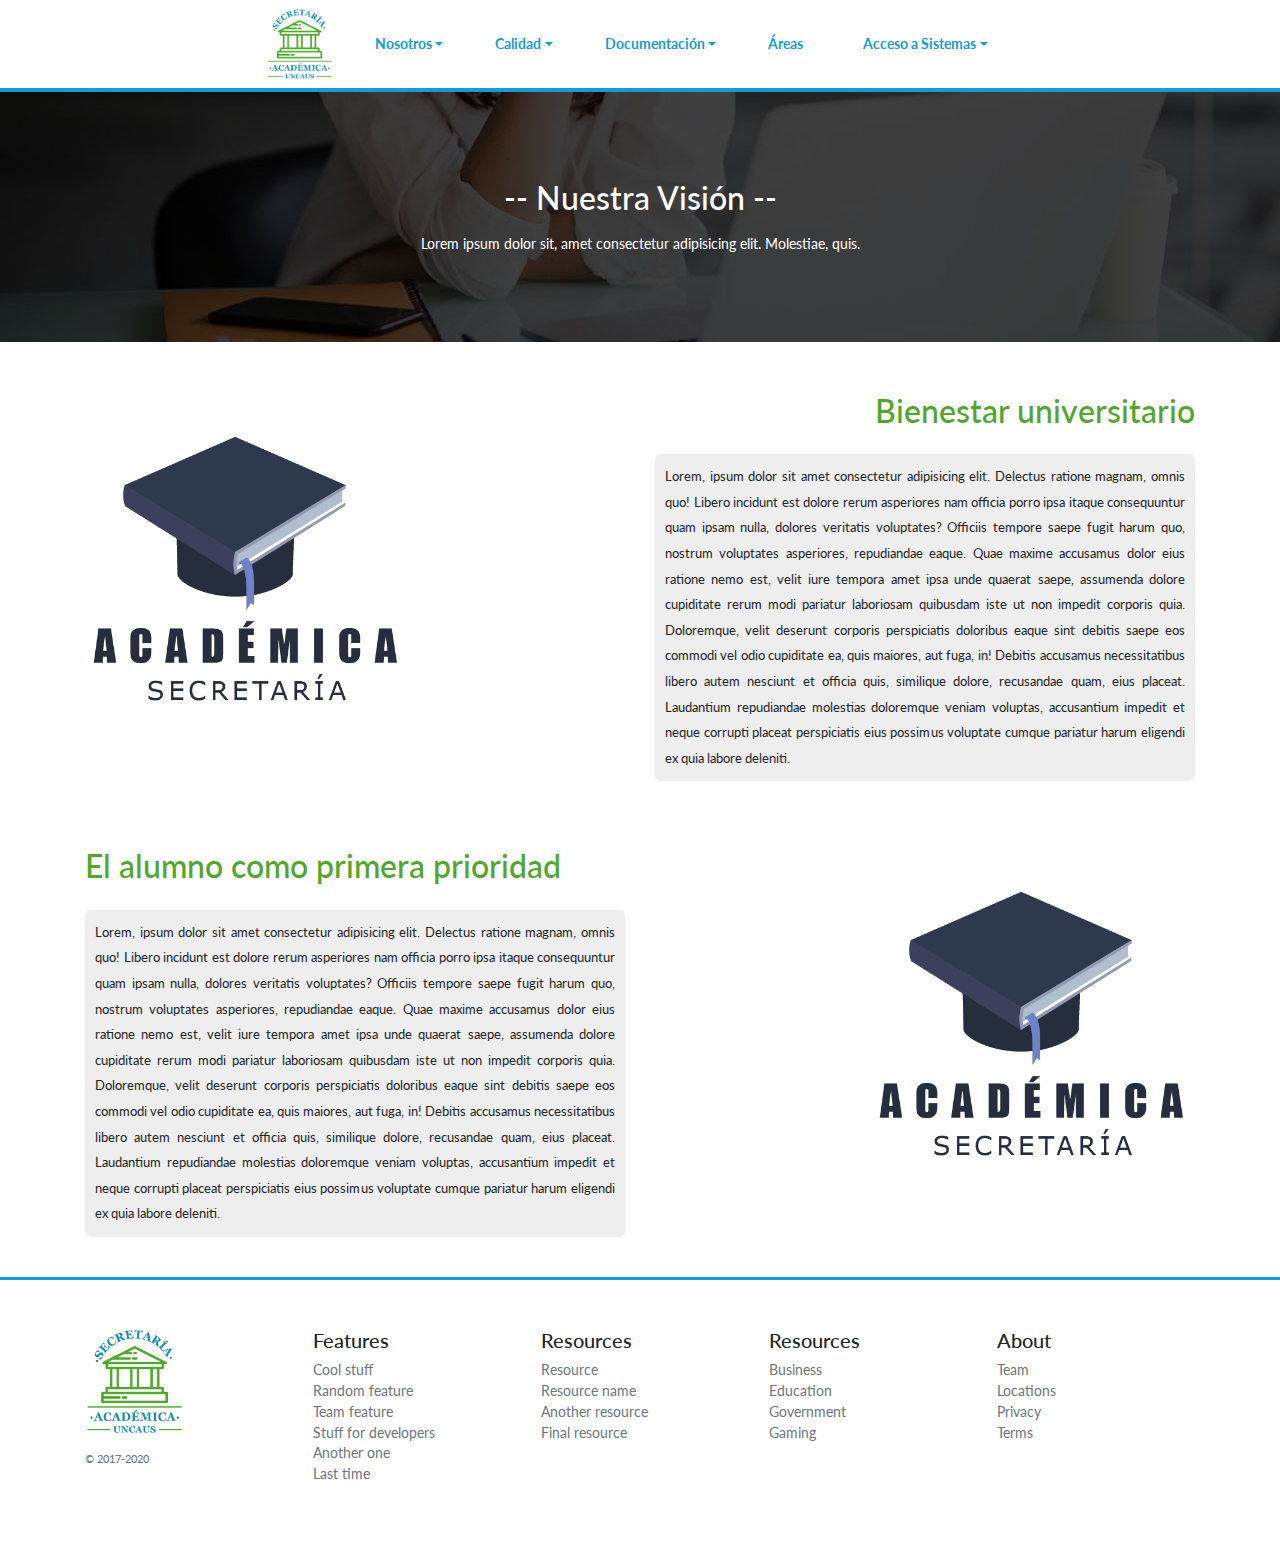
<file: vision.html>
<!DOCTYPE html>
<html lang="en">
<head>
	<meta charset="UTF-8">
	<meta name="viewport" content="width=device-width, initial-scale=1.0">
	<title>Secretaría Académica | Universidad Nacional del Chaco Austral</title>
	<link href="images/favicon.ico" rel="shortcut icon" type="image/vnd.microsoft.icon">

	<!-- Bootstrap -->
	<link rel="stylesheet" href="https://stackpath.bootstrapcdn.com/bootstrap/4.5.2/css/bootstrap.min.css">

	<!-- Google Fonts -->
	<link href="https://fonts.googleapis.com/css2?family=Lato:wght@400;700;900&display=swap" rel="stylesheet">

	<!-- FontAwesome -->
	<link rel="stylesheet" href="https://cdnjs.cloudflare.com/ajax/libs/font-awesome/5.15.1/css/all.min.css" integrity="sha512-+4zCK9k+qNFUR5X+cKL9EIR+ZOhtIloNl9GIKS57V1MyNsYpYcUrUeQc9vNfzsWfV28IaLL3i96P9sdNyeRssA==" crossorigin="anonymous" />

	<!-- Style -->
	<link rel="stylesheet" href="style.css">
</head>
<body>
	<!-- Menu -->
	<nav class="menu w-100 p-0 m-0">
		<div class="container">
			<ul class="w-100 d-flex justify-content-center align-items-center p-0 m-0">

				<!-- Logo -->
				<!-- COLOCAR LINK DE INDEX.HTML -->
				<img src="images/logos/4.png" class="mr-3 py-2" alt="Logo Secretaría Académica" width="6%"> <!-- // Logo-->

				<!-- Menu: NOSOTROS -->
				<li class="p-0 my-0 mx-3">
					<button class="dropdown-toggle" type="button" id="dropdownMenuButton" data-toggle="dropdown" aria-haspopup="true" aria-expanded="false">
						Nosotros
					</button>
					<div class="dropdown-menu" aria-labelledby="dropdownMenuButton">
						<a class="dropdown-item my-1" href="mision.html" target="_blank"><i class="fas fa-university mr-3"></i>Misión</a>
						<a class="dropdown-item my-1" href="vision.html" target="_blank"><i class="far fa-eye mr-3"></i>Visión</a>
						<a class="dropdown-item my-1" href="secretario.html" target="_blank"><i class="far fa-user mr-3"></i>Secretario</a>
						<a class="dropdown-item my-1" href="conocenos.html" target="_blank"><i class="far fa-comments mr-3"></i>Conocenos</a>
					</div>
				</li> <!-- // Menu: NOSOTROS -->

				<!-- Menu: CALIDAD -->
				<li class="p-0 my-0 mx-3">
					<button class="dropdown-toggle" type="button" id="dropdownMenuButton2" data-toggle="dropdown" aria-haspopup="true" aria-expanded="false">
						Calidad
					</button>
					<div class="dropdown-menu" aria-labelledby="dropdownMenuButton2">
						<!-- elementos padre -->
						<a class="dropdown-item my-1" href="#" target="_blank"><i class="fas fa-fire-alt mr-3"></i>Planeamiento</a>
							<!-- elementos hijos -->
							<a class="dropdown-item my-1" href="funcion.html" target="_blank"><i class="fas fa-fire-alt mr-3"></i>Función</a>
							<a class="dropdown-item my-1" href="ordenanzaconeau.html" target="_blank"><i class="fas fa-bullhorn mr-3"></i>Ordenanzas CONEAU</a>
							<a class="dropdown-item my-1" href="accesoconeau.html" target="_blank"><i class="fas fa-book mr-3"></i>Acceso a CONEAU</a>
							<a class="dropdown-item my-1" href="mailto:planeamiento@uncaus.edu.ar" target="_blank"><i class="fas fa-book mr-3"></i>planeamiento@uncaus.edu.ar</a>
					</div>
				</li> <!-- // Menu: CALIDAD -->

				<!-- Menu: DOCUMENTACIÓN -->
				<li class="p-0 my-0 mx-3">
					<button class="dropdown-toggle" type="button" id="dropdownMenuButton3" data-toggle="dropdown" aria-haspopup="true" aria-expanded="false">
						Documentación
					</button>
					<div class="dropdown-menu" aria-labelledby="dropdownMenuButton3">
						<a class="dropdown-item my-1" href="funcion.html" target="_blank"><i class="fas fa-scroll mr-3"></i>Resoluciones</a>
						<a class="dropdown-item my-1" href="ordenanzaconeau.html" target="_blank"><i class="far fa-file-alt mr-3"></i>Disposiciones</a>
					</div>
				</li> <!-- // Menu: DOCUMENTACIÓN -->

				<!-- Menu: ÁREAS -->
				<li class="p-0 my-0 mx-3">
					<button class="megaMenu-click d-flex justify-content-center align-items-center">
						Áreas<i class="fas fa-sort-down ml-2"></i>
					</button>
				</li> <!-- // Menu: ÁREAS -->
				
				<!-- Menu: ACCESO A SISTEMAS -->
				<li class="p-0 my-0 mx-3">
					<button class="dropdown-toggle" type="button" id="dropdownMenuButton5" data-toggle="dropdown" aria-haspopup="true" aria-expanded="false">
						Acceso a Sistemas
					</button>
					<div class="dropdown-menu" aria-labelledby="dropdownMenuButton5">
						<a class="dropdown-item my-1" href="http://virtual.uncaus.edu.ar/" target="_blank"><i class="fas fa-chalkboard-teacher mr-3"></i>Educación Virtual</a>
						<a class="dropdown-item my-1" href="#" target="_blank"><i class="fas fa-book-open mr-3"></i>Biblioteca</a>
					</div>
				</li> <!-- // Menu: ACCESO A SISTEMAS -->
			</ul>
		</div>
	</nav>
	<!-- /Menu -->
	
	<!-- Soporte Mega Menu -->
	<div class="soporte w-100 position-relative">
		<!-- MEGA MENU -->
		<div class="megaMenu menu-none flex-column flex-lg-row justify-content-between align-items-start">
			<div class="megaMenu-items">
				<!-- Elemento Padre -->
				<span class="megaMenu-title">Gestión de Alumnos</span>
				<!-- Elementos Hijos -->
				<a class="my-1" href="https://guarani3.uncaus.edu.ar/guarani/" target="_blank"><i class="fas fa-laptop mr-3"></i>SIU Guaraní</a>
				<a class="my-1" href="https://mesas.uncaus.edu.ar" target="_blank"><i class="fas fa-pencil-alt mr-3"></i>Mesas</a>
				<a class="my-1" href="http://aulero.uncaus.edu.ar/" target="_blank"><i class="fas fa-building mr-3"></i>Aulero</a>
				<a class="my-1" href="#" target="_blank"><i class="fas fa-tachometer-alt mr-3"></i>Trámites Rápidos</a>
				<a class="my-1" href="mailto:infoalumnado@uncaus.edu.ar"><i class="far fa-envelope mr-3"></i>Contacto 1</a>
				<a class="my-1" href="mailto:alumnado@uncaus.edu.ar"><i class="far fa-envelope mr-3"></i>Contacto 2</a>
			</div>

			<div class="megaMenu-items">
				<!-- Elemento Padre -->
				<span class="megaMenu-title">Títulos</span>
				<!-- Elementos Hijos -->
				<a class="my-1" href="#" target="_blank"><i class="fas fa-level-up-alt mr-3"></i>Estado de Trámite (SIDCer)</a>
				<a class="my-1" href="#" target="_blank"><i class="fas fa-scroll mr-3"></i>Resoluciones Ministeriales</a>
				<a class="my-1" href="#" target="_blank"><i class="fas fa-tasks mr-3"></i>Requisitos para el trámite</a>
				<a class="my-1" href="#" target="_blank"><i class="fas fa-thumbtack mr-3"></i>Novedades</a>
				<a class="my-1" href="mailto:jose@uncaus.edu.ar"><i class="far fa-envelope mr-3"></i>Contcto</a>
			</div>

			<div class="megaMenu-items">
				<!-- Elemento Padre -->
				<span class="megaMenu-title">Equivalencias</span>
				<a class="my-1" href="#" target="_blank"><i class="fas fa-laptop mr-3"></i>Acceso al Sistema</a>
				<a class="my-1" href="#" target="_blank"><i class="fas fa-clipboard-list mr-3"></i>Requisitos</a>							
				<a class="my-1" href="#" target="_blank"><i class="fas fa-mouse mr-3"></i>Tutoriales</a>							
				<a class="my-1" href="mailto:consultasequivalencias@uncaus.edu.ar"><i class="far fa-envelope mr-3"></i>Contacto</a>
			</div>

			<div class="megaMenu-items">
				<!-- Elemento Padre -->
				<span class="megaMenu-title">Pedagogía</span>
				<a class="my-1" href="#" target="_blank"><i class="far fa-address-book mr-3"></i>Mayores de 25</a>
				<a class="my-1" href="#" target="_blank"><i class="far fa-lightbulb mr-3"></i>Orientación</a>							
				<a class="my-1" href="#" target="_blank"><i class="fas fa-award mr-3"></i>Asesoramiento a docentes</a>							
				<a class="my-1" href="mailto:contacto@uncaus.edu.ar"><i class="far fa-envelope mr-3"></i>Contacto</a>
			</div>

			<div class="megaMenu-items">
				<!-- Elemento Padre -->
				<span class="megaMenu-title">Posgrado</span>
				<a class="my-1" href="http://posgrado.uncaus.edu.ar/" target="_blank"><i class="fas fa-laptop mr-3"></i>Acceso al Sistema</a>
			</div>
		</div> <!-- MEGA MENU -->
	</div>
	<!-- /Soporte Mega Menu -->

	<!-- Banner Vision -->
	<div class="banner-vision d-flex flex-column justify-content-center align-items-center" style="width:100%;height:250px;">
		<h2 class="text-white mb-3 mx-0 mt-0 p-0">-- Nuestra Visión --</h2>
		<p class="text-white p-0 m-0">Lorem ipsum dolor sit, amet consectetur adipisicing elit. Molestiae, quis.</p>
	</div>
	<!-- /Banner Vision -->

	<!-- Vision -->
	<section id="vision" class="pb-4">
		<div class="container">
			<div class="row d-flex justify-content-center align-items-center">

				<!-- imagen -->
				<div class="col-lg-6 col-sm-12">
					<img src="images/logos/1.png" alt="" width="60%">
				</div> <!-- /imagen -->

				<!-- texto -->
				<div class="col-lg-6 col-sm-12">
					<div class="section-title p-0 mt-4 mb-2 mx-0">
						<h2 class="text-right m-0 py-3 px-0">Bienestar universitario</h2>
					</div>
					<p class="vision-paragrhap text-justify">Lorem, ipsum dolor sit amet consectetur adipisicing elit. Delectus ratione magnam, omnis quo! Libero incidunt est dolore rerum asperiores nam officia porro ipsa itaque consequuntur quam ipsam nulla, dolores veritatis voluptates? Officiis tempore saepe fugit harum quo, nostrum voluptates asperiores, repudiandae eaque. Quae maxime accusamus dolor eius ratione nemo est, velit iure tempora amet ipsa unde quaerat saepe, assumenda dolore cupiditate rerum modi pariatur laboriosam quibusdam iste ut non impedit corporis quia. Doloremque, velit deserunt corporis perspiciatis doloribus eaque sint debitis saepe eos commodi vel odio cupiditate ea, quis maiores, aut fuga, in! Debitis accusamus necessitatibus libero autem nesciunt et officia quis, similique dolore, recusandae quam, eius placeat. Laudantium repudiandae molestias doloremque veniam voluptas, accusantium impedit et neque corrupti placeat perspiciatis eius possimus voluptate cumque pariatur harum eligendi ex quia labore deleniti.</p>			
				</div> <!-- /texto -->

				<!-- texto -->
				<div class="col-lg-6 col-sm-12">
					<div class="section-title p-0 mt-4 mb-2 mx-0">
						<h2 class="text-left m-0 py-3 px-0">El alumno como primera prioridad</h2>
					</div>
					<p class="vision-paragrhap text-justify">Lorem, ipsum dolor sit amet consectetur adipisicing elit. Delectus ratione magnam, omnis quo! Libero incidunt est dolore rerum asperiores nam officia porro ipsa itaque consequuntur quam ipsam nulla, dolores veritatis voluptates? Officiis tempore saepe fugit harum quo, nostrum voluptates asperiores, repudiandae eaque. Quae maxime accusamus dolor eius ratione nemo est, velit iure tempora amet ipsa unde quaerat saepe, assumenda dolore cupiditate rerum modi pariatur laboriosam quibusdam iste ut non impedit corporis quia. Doloremque, velit deserunt corporis perspiciatis doloribus eaque sint debitis saepe eos commodi vel odio cupiditate ea, quis maiores, aut fuga, in! Debitis accusamus necessitatibus libero autem nesciunt et officia quis, similique dolore, recusandae quam, eius placeat. Laudantium repudiandae molestias doloremque veniam voluptas, accusantium impedit et neque corrupti placeat perspiciatis eius possimus voluptate cumque pariatur harum eligendi ex quia labore deleniti.</p>			
				</div> <!-- /texto -->

				<!-- imagen -->
				<div class="col-lg-6 col-sm-12 text-right">
					<img src="images/logos/1.png" alt="" width="60%">
				</div> <!-- /imagen -->

			</div>			
		</div>
	</section>
	<!-- /Vision -->

	<!-- Footer -->
	<footer class="container py-5">
		<div class="row">
		<div class="col-12 col-md">
			<img src="images/logos/4.png" class="mb-3" alt="Logo Secretaría Académica" width="50%">
			<small class="d-block mb-3 text-muted">&copy; 2017-2020</small>
		</div>
		<div class="col-6 col-md">
			<h5>Features</h5>
			<ul class="list-unstyled text-small">
			<li><a class="text-muted" href="#">Cool stuff</a></li>
			<li><a class="text-muted" href="#">Random feature</a></li>
			<li><a class="text-muted" href="#">Team feature</a></li>
			<li><a class="text-muted" href="#">Stuff for developers</a></li>
			<li><a class="text-muted" href="#">Another one</a></li>
			<li><a class="text-muted" href="#">Last time</a></li>
			</ul>
		</div>
		<div class="col-6 col-md">
			<h5>Resources</h5>
			<ul class="list-unstyled text-small">
			<li><a class="text-muted" href="#">Resource</a></li>
			<li><a class="text-muted" href="#">Resource name</a></li>
			<li><a class="text-muted" href="#">Another resource</a></li>
			<li><a class="text-muted" href="#">Final resource</a></li>
			</ul>
		</div>
		<div class="col-6 col-md">
			<h5>Resources</h5>
			<ul class="list-unstyled text-small">
			<li><a class="text-muted" href="#">Business</a></li>
			<li><a class="text-muted" href="#">Education</a></li>
			<li><a class="text-muted" href="#">Government</a></li>
			<li><a class="text-muted" href="#">Gaming</a></li>
			</ul>
		</div>
		<div class="col-6 col-md">
			<h5>About</h5>
			<ul class="list-unstyled text-small">
			<li><a class="text-muted" href="#">Team</a></li>
			<li><a class="text-muted" href="#">Locations</a></li>
			<li><a class="text-muted" href="#">Privacy</a></li>
			<li><a class="text-muted" href="#">Terms</a></li>
			</ul>
		</div>
		</div>
	</footer>
	<!-- /Footer -->

	<!-- Scripts -->
	<script src="https://code.jquery.com/jquery-3.5.1.js" integrity="sha256-QWo7LDvxbWT2tbbQ97B53yJnYU3WhH/C8ycbRAkjPDc=" crossorigin="anonymous"></script>
	<script src="https://stackpath.bootstrapcdn.com/bootstrap/4.5.2/js/bootstrap.min.js"></script>
	<script src="https://stackpath.bootstrapcdn.com/bootstrap/4.5.2/js/bootstrap.bundle.min.js"></script>

	<script>
		$('.dropdown-toggle').dropdown();
		
		$('.megaMenu-click').click(function() {
			if($('.megaMenu').hasClass('menu-none')) {
				$('.megaMenu').removeClass('menu-none');
				$('.megaMenu').addClass('menu-show');
				$('.megaMenu').removeClass('show');
			} else {
				$('.megaMenu').addClass('menu-none');
				$('.megaMenu').removeClass('menu-show');
				$('.megaMenu').removeClass('show');
			}
		});

		$('.dropdown-toggle').click(function() {
			$('.megaMenu').addClass('menu-none');
			$('.megaMenu').removeClass('menu-show');
			$('.megaMenu').removeClass('show');
		});
	</script>
</body>
</html>
</file>
<file: style.css>
/* ----------------------
	GENERAL
-------------------------*/

:root {
	--white-color: #ffffff;
	--primary-color: #189bd5;
	--secundary-color: #50a72c;
	--alternative-color: #9c9c9c;
	--footer-1: #20232e;
	--footer-2: #1b1d26;
	--transition: all .3s ease;
}

* {
	margin: 0;
	padding: 0;
	box-sizing: border-box;
}

body {
	font-family: 'Lato', sans-serif;
	font-size: .87rem;
}

a, a:hover, a:active, a:focus {
	text-decoration: none;
}

ul {
	list-style: none;
}
.section-title h2 {
	font-size: 2rem;
	color: var(--secundary-color);
}
.section-title h2:before {
	content: attr(data-heading);
	display: block;
	font-size: 1rem;
	color: var(--alternative-color);
	text-transform: uppercase;
	margin-bottom: 10px;
}

/* ----------------------
	MENU
-------------------------*/

.menu {
	border-bottom: 4px solid var(--primary-color);
}

.menu button {
	background: var(--white-color);
	color: var(--primary-color);
	font-weight: 700;
	padding: 10px;
    margin: 0;
    display: flex;
    justify-content: center;
	align-items: center;
	border: none !important;
	border-radius: 4px;
    transition: var(--transition);
}
.menu li:hover button, .menu li:focus button, .menu li:active button,
.menu button:hover, .menu button:focus, .menu button:active {
	color: var(--white-color);
	background: var(--primary-color);
	outline: none !important;
}

.dropdown-item, .dropdown-item:visited {
	color: var(--primary-color);
}
.dropdown-item:hover, .dropdown-item:active, .dropdown-item:focus {
	color: var(--white-color);
	background: var(--primary-color);
}

/* ----------------------
	MEGA MENU
-------------------------*/
.megaMenu {
	width: 95%;
	left: 50% !important;
	top: 0% !important;
	z-index: 1000;
	transform: translateX(-50%) !important;
	padding: 7px 10px;
	box-shadow: 2px 4px 13px 0px #026d9c70;
	background: var(--white-color);
	font-size: 1rem;
	position: absolute;
}

.megaMenu-items {
	display: flex;
	flex-direction: column;
	justify-content: flex-start;
	align-items: flex-start;
	background: #189bd50f;
	padding: 8px;
}

.megaMenu-items a, .megaMenu-items a:visited {
	color: var(--primary-color);
	padding: 4px 9px;
	border-radius: 4px;
	transition: all .3s ease;
	width: 100%;
}
.megaMenu-items a:hover, .megaMenu-items a:active, .megaMenu-items a:focus {
	background: var(--primary-color);
	color: var(--white-color);
	padding: 5px 10px;
}

.megaMenu-title {
	width: 100%;
	text-align: center;
	border-radius: 15px;
	border: 1px solid var(--primary-color);
	color: var(--primary-color);
	margin-bottom: 10px;
	padding: 3px;
}

.menu-none {
	display: none;
}
.menu-show {
	display: flex !important;
}

/* ----------------------
	SLIDER
-------------------------*/
#slider {
	height: 350px;
	background: #aaa;
}
#carouselExampleCaptions .carousel-inner img {
	position: relative;
}
#carouselExampleCaptions .carousel-inner img::after {
	content: "";
	background: red;
	/*background-image: linear-gradient(to bottom, #189bd54d, #080808e0);*/
	position: absolute;
	left: 0;
	top: 0;
	width: 100%;
	display: block;
	height: 400px;
	z-index: 999;
}

/* ----------------------
	NOTICIAS
-------------------------*/
#noticias {}
.noticias-title {}

.noticias-item__img {
    height: 250px;
	background-image: linear-gradient(to bottom, #189bd54d, #080808e0), url(http://lorempixel.com/400/200/sports/5/);
	background-size: cover;
	border: none !important;
	border-radius: 5px 5px 0 0;
    transition: var(--transition);
}

.noticias-item__date {
	color: var(--alternative-color);
    margin: 16px 0 7px;
}
.noticias-item__title {
    font-size: 1.6rem;
    font-weight: 600;
    color: var(--secundary-color);
}
.noticias-item__resumen {
	font-size: .8rem;
    line-height: 175%;
    color: #5f5f5f;
}
.noticias-item__redMore, .noticias-item__redMore:visited {
	width: 35%;
	border: 1px solid var(--secundary-color);
	background: var(--secundary-color);
    color: var(--white-color);
    padding: 9px 0;
    border-radius: 0 5px 0 5px;
    transition: var(--transition);
}

.noticias-item__redMore:hover, .noticias-item__redMore:active, .noticias-item__redMore:focus {
	background: var(--white-color);
    color: var(--secundary-color);
}

/* ----------------------
	TRAMITES
-------------------------*/
#tramites {
	background: var(--primary-color);
}

#tramites h2 {
	color: var(--white-color);
}

#tramites .section-title h2:before {
	content: attr(data-heading);
	color: #e2e2e2;
}

.tramites-item {
	border-left: 3px solid var(--white-color);
}
.tramites-item i {
	color: var(--white-color);
	font-size: 3rem;
}
.tramites-item__title {
	color: var(--white-color);
	font-size: 1.5rem;
    margin-bottom: 10px;
    margin-top: 6px;
}
.tramites-item__description {
	color: #e2e2e2;
}

/* ----------------------
	MISION
-------------------------*/
#mision {
	border-bottom: 3px solid var(--primary-color);
}
.mision-paragrhap {
	font-size: .8rem;
    line-height: 200%;
    background: #9c9c9c2b;
    padding: 10px;
    border-radius: 6px;
}
.banner-mision {
	width: 100%;
	height: 250px;
	background: url(images/mujer.jpg); background-position: bottom center;
}

/* ----------------------
	VISION
-------------------------*/
#vision {
	border-bottom: 3px solid var(--primary-color);
}
.vision-paragrhap {
	font-size: .8rem;
    line-height: 200%;
    background: #9c9c9c2b;
    padding: 10px;
    border-radius: 6px;
}
.banner-vision {
	width: 100%;
	height: 250px;
	background: url(images/mujer.jpg); background-position: bottom center;
}

/* ----------------------
	SECRETARIO
-------------------------*/
.perfil {
	border-radius: 50%;
	border: 4px solid var(--primary-color);
}
#secretario {
	border-bottom: 3px solid var(--primary-color);
}
#secretario .section-title h2:before {
	content: attr(data-heading);
	color: #e2e2e2;
}

.secretario-item {
	/*border-left: 3px solid var(--primary-color);*/
	border: 1px solid #CCC;
    border-radius: 5px;
}
.secretario-item i {
	color: var(--primary-color);
	font-size: 3rem;
	position: absolute;
    top: -10%;
    left: -5%;
}
.secretario-item i:before {
	background: var(--white-color);
    color: var(--primary-color);
    padding: 15px;
    border-radius: 40px;
	font-size: 1.8rem;
}
.secretario-item__title {
	color: var(--primary-color);
	font-size: 1.5rem;
    margin-bottom: 10px;
    margin-top: 35px;
}
.secretario-item__description {
	color: var(--alternative-color);
}

/* ----------------------
	CONTACTO
-------------------------*/
#contacto {
	background: #189bd517;
	border-bottom: 3px solid var(--primary-color);
}

.datosContacto p {
	color: var(--primary-color);
	font-weight: 300;
	font-size: 1.4rem;
}

.datosContacto span {
	color: var(--alternative-color);
	font-weight: 300;
	font-size: 1.2rem;
}
.socialMedia i {
	color: var(--primary-color);
	font-size: 2rem;
}

/* ----------------------
	CALIDAD
-------------------------*/
#calidad {
	border-bottom: 3px solid var(--primary-color);
}

/* ----------------------
	FOOTER
-------------------------*/
footer {}
</file>
